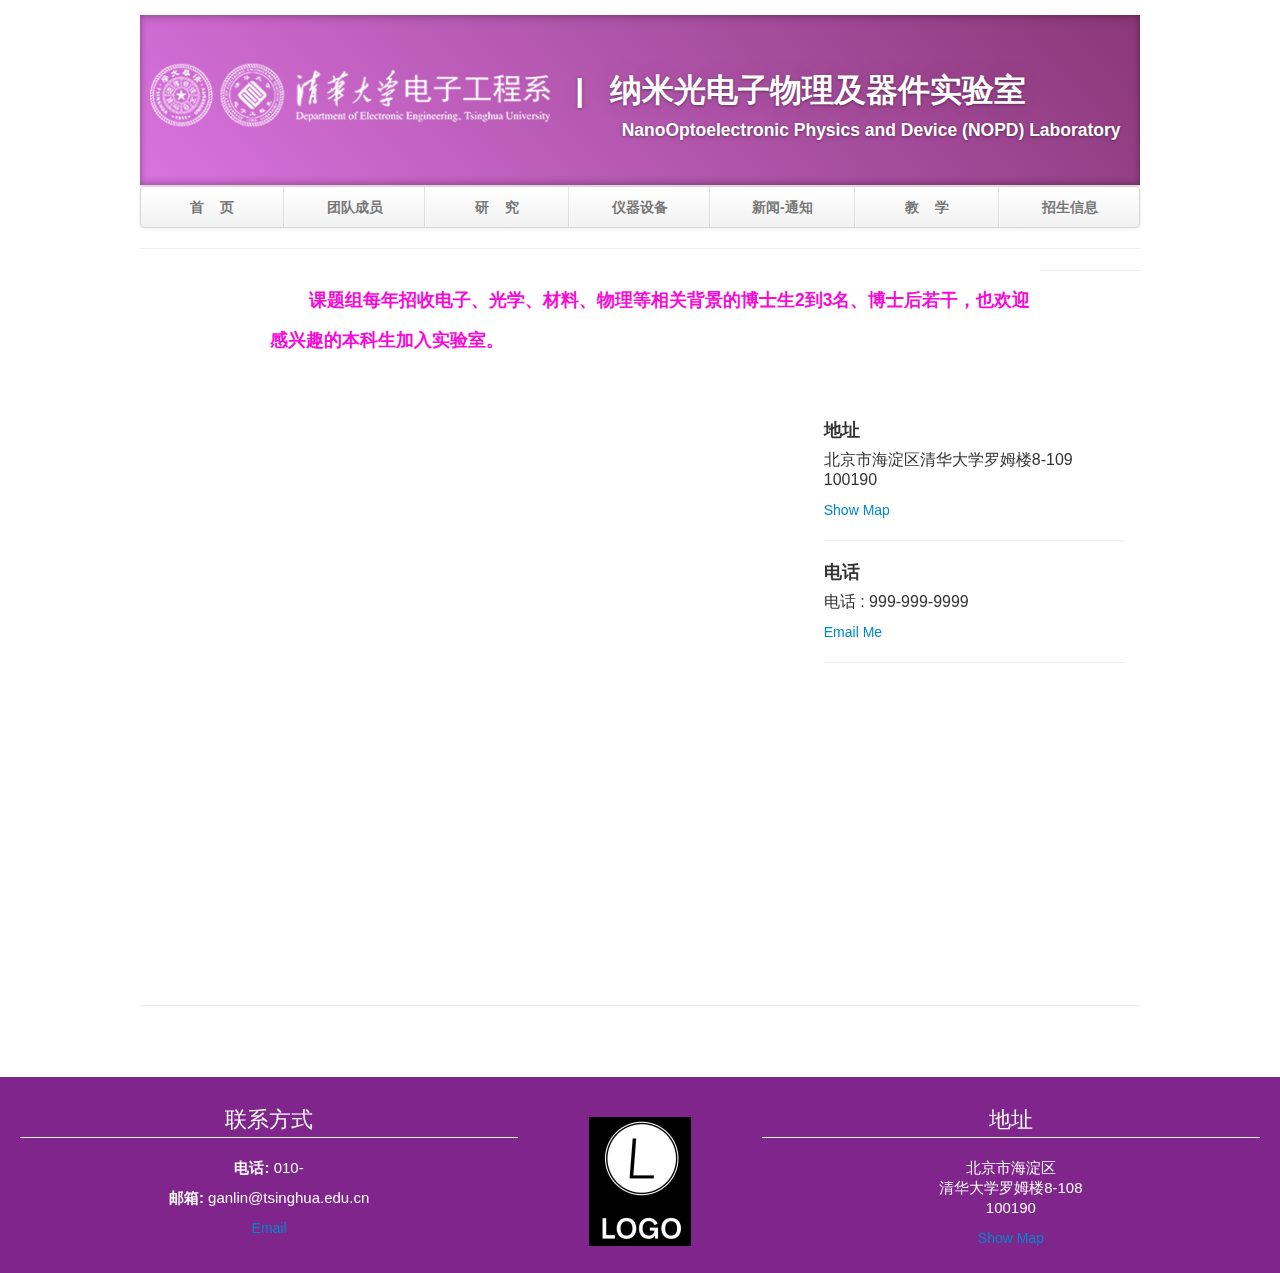
<file: contact.html>
<!DOCTYPE html>
<html lang="en">
   <head>
      <meta charset="utf-8">
      <title>Contact</title>
      <meta name="viewport" content="width=device-width, initial-scale=1.0">
      <meta name="description" content="Research Lab, Home, Velit Aliquet Sagittis University">
      <meta name="author" content="">
      <!-- Le styles -->
      <link href="css/bootstrap.min.css" rel="stylesheet">
      <link href="css/bootstrap-responsive.min.css" rel="stylesheet">
      <link href="css/theme.css" rel="stylesheet">
      <link href="css/social-buttons.css" rel="stylesheet">
   </head>
   <body>
      <div class="container">
         <header class="jumbotron subhead" id="overview">
            <h2>  | &nbsp 纳米光电子物理及器件实验室&nbsp &nbsp &nbsp &nbsp &nbsp &nbsp &nbsp</h2>
            <h4>NanoOptoelectronic Physics and Device (NOPD) Laboratory &nbsp &nbsp </h4>   
            <div class="jumbotron-logo">
               <a href="https://mybrandnewlogo.com/"><img src = "thumbs/T_EE.png" alt="research-lab-logo"/></a>
            </div>
         </header>
         <div class="masthead">
            <div class="navbar">
               <div class="navbar-inner">
                  <div class="container">
                     <ul class="nav">
                        <li><a href="index.html">首&nbsp &nbsp 页</a></li>
                        <li><a href="people.html">团队成员</a></li>
                        <li><a href="research.html">研&nbsp &nbsp 究</a></li>
                        <li><a href="gallery.html">仪器设备</a></li>
                        <li><a href="news.html">新闻-通知</a></li>
                        <li><a href="teaching.html">教&nbsp &nbsp 学</a></li>
                        <li><a href="contact.html">招生信息</a></li>
                     </ul>
                  </div>
               </div>
            </div>
         </div>
         <hr>
         <div class="span8 offset1" >
            <h4 style="color: rgb(247, 10, 215); line-height: 40px;">&nbsp &nbsp &nbsp &nbsp 课题组每年招收电子、光学、材料、物理等相关背景的博士生2到3名、博士后若干，也欢迎感兴趣的本科生加入实验室。<br>
            <br> </h4>
         </div>
         
         <hr>
         <div class="row-fluid">
            <div class="span12 content">
               <div class="row-fluid">
                  <div class="span8">
                     <iframe class="map-frame" src="https://map.baidu.com/search/%E6%B8%85%E5%8D%8E%E5%A4%A7%E5%AD%A6%E7%BD%97%E5%A7%86%E6%A5%BC/@12951347.535,4839869.42,19z?querytype=s&da_src=shareurl&wd=%E6%B8%85%E5%8D%8E%E5%A4%A7%E5%AD%A6%E7%BD%97%E5%A7%86%E6%A5%BC&c=131&src=0&pn=0&sug=0&l=17&b=(12949121,4838039;12951681,4839257)&from=webmap&biz_forward=%7B%22scaler%22:2,%22styles%22:%22pl%22%7D&seckey=[base64]&device_ratio=2"></iframe>
                  </div>
                  <div class="span4">
                     <div class="box_cont">
                        <h4>地址</h4>
                        <p style="font-size:16px;"> 北京市海淀区清华大学罗姆楼8-109<br>
                           100190
                        </p>
                        <a href="http://maps.google.com">Show Map</a>
                        <hr>
                        <h4>电话</h4>
                        <p style="font-size:16px;">电话 : 999-999-9999<br>
                        </p>
                        <a href="mailto:your.email@uni.edu">Email Me</a>
                        <hr>
                        <br/>
                        <p>

                        </p>
                     </div>
                  </div>
               </div>
            </div>
         </div>
         <hr>
      </div>
      <footer id="footer">
         <div class="container-fluid">
            <div class="row-fluid">
               <div class="span5">
                  <h3>联系方式</h3>
                  <p><b>电话: </b>010-</p>
                  <p><b>邮箱: </b>ganlin@tsinghua.edu.cn</p>
                  <a href="mailto:ganlin@tsinghua.edu.cn">Email</a>
               </div>
               <div class="span2">
                  <a href="https://mybrandnewlogo.com/"><img src = "thumbs/generic-logo.JPG" alt="research-lab-logo"/></a>
               </div>
               <div class="span5">
                  <h3>地址</h3>
                  <p>北京市海淀区<br>
                     清华大学罗姆楼8-108<br>
                     100190
                  </p>
                  <a href="http://maps.google.com/">Show Map</a>
               </div>
            </div>
         </div>
      </footer>
      
      <!-- Le javascript
         ================================================== -->
      <!-- Placed at the end of the document so the pages load faster -->
      <script src="js/jquery-1.9.1.min.js"></script>
      <script src="js/bootstrap.min.js"></script>
   </body>
</html>
</file>
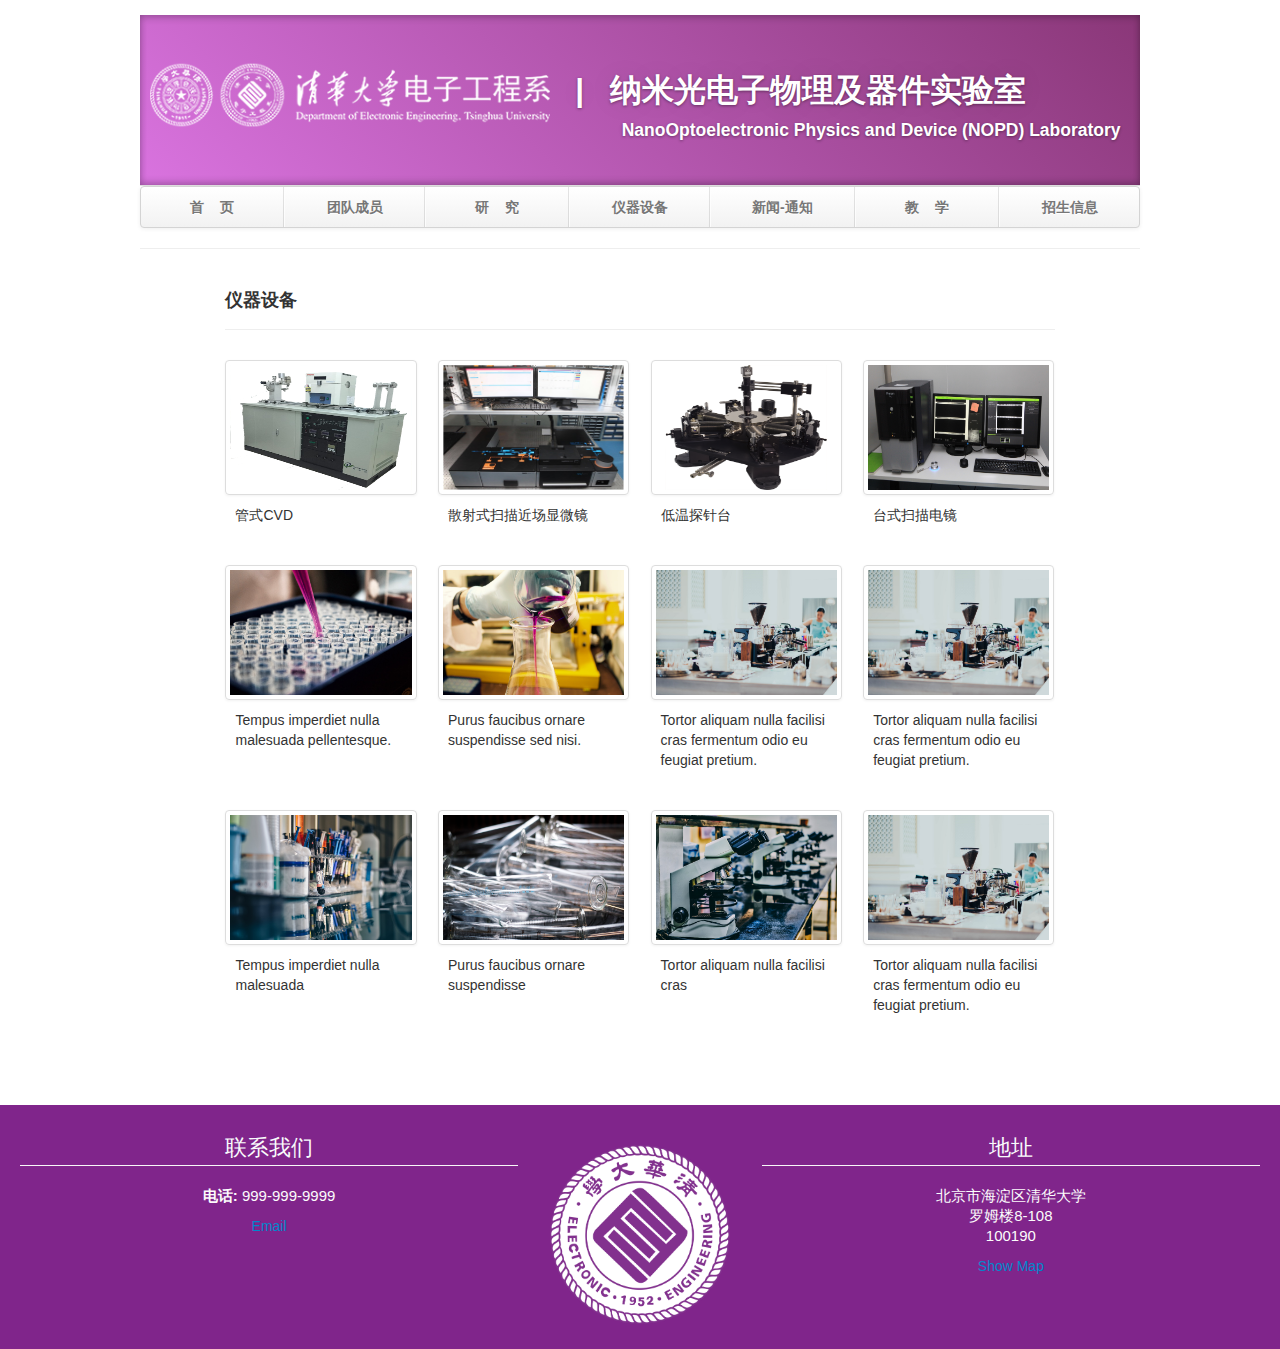
<file: gallery.html>
<!DOCTYPE html>
<html lang="en">
   <head>
      <meta charset="utf-8">
      <title>Gallery</title>
      <meta name="viewport" content="width=device-width, initial-scale=1.0">
      <meta name="description" content="Research Lab, Home, Velit Aliquet Sagittis University">
      <meta name="author" content="">
      <!-- Le styles -->
      <link href="css/bootstrap.min.css" rel="stylesheet">
      <link href="css/bootstrap-responsive.min.css" rel="stylesheet">
      <link href="css/theme.css" rel="stylesheet">
      <link href="css/blueimp-gallery.min.css" rel="stylesheet" >
      <link href="css/blueimp-gallery-video.css" rel="stylesheet" >
   </head>
   <body>
      <div class="container">
         <header class="jumbotron subhead" id="overview">
            <h2>  | &nbsp 纳米光电子物理及器件实验室&nbsp &nbsp &nbsp &nbsp &nbsp &nbsp &nbsp</h2>
            <h4>NanoOptoelectronic Physics and Device (NOPD) Laboratory &nbsp &nbsp </h4>   
            <div class="jumbotron-logo">
               <a href="https://mybrandnewlogo.com/"><img src = "thumbs/T_EE.png" alt="research-lab-logo"/></a>
            </div>
         </header>
         <div class="masthead">
            <div class="navbar">
               <div class="navbar-inner">
                  <div class="container">
                     <ul class="nav">
                        <li><a href="index.html">首&nbsp &nbsp 页</a></li>
                        <li><a href="people.html">团队成员</a></li>
                        <li><a href="research.html">研&nbsp &nbsp 究</a></li>
                        <li><a href="gallery.html">仪器设备</a></li>
                        <li><a href="news.html">新闻-通知</a></li>
                        <li><a href="teaching.html">教&nbsp &nbsp 学</a></li>
                        <li><a href="contact.html">招生信息</a></li>
                     </ul>
                  </div>
               </div>
            </div>
         </div>
         <hr>
         <div id="blueimp-gallery" class="blueimp-gallery blueimp-gallery-controls">
            <div class="slides"></div>
            <h3 class="title"> 仪器设备 </h3>
            <a class="prev">‹</a>
            <a class="next">›</a>
            <a class="close">×</a>
            <a class="play-pause"></a>
            <ol class="indicator"></ol>
         </div>
         <div class="row-fluid">

            <div class="span10 offset1">
               <section id="imagegallery1">
                  <div class="page-header">
                     <h4>仪器设备</h4>
                  </div>
                  <div class="row-fluid">
                     <ul class="thumbnails da-thumbs">
                        <li class="span3">
                           <a title="CVD"  href="images/CVD.png" class="thumbnail" >
                           <img alt="" src="images/CVD.png" style="width: 187px; height: 125px;">            
                           </a>
                           <p class="caption"> 管式CVD </p>
                        </li>
                        <li class="span3">
                           <a title="Nearspec" href="images/neaspec_nanoFTIR.jpg" class="thumbnail" >
                           <img alt="" src="images/neaspec_nanoFTIR.jpg" style="width: 187px; height: 125px;">
                           </a>
                           <p class="caption"> 散射式扫描近场显微镜 </p>
                        </li>
                        <li class="span3">
                           <a title="低温探针台" href="images/TTPX.png" class="thumbnail" >
                           <img alt="" src="images/TTPX.png" style="width: 187px; height: 125px;">
                           </a>
                           <p class="caption"> 低温探针台 </p>
                        </li>
                        <li class="span3">
                           <a title="台式扫描电镜" href="images/台式扫描电镜.JPG" class="thumbnail" >
                           <img alt="" src="images/台式扫描电镜.JPG" style="width: 187px; height: 125px;">
                           </a>
                           <p class="caption"> 台式扫描电镜 </p>
                        </li>
                     </ul>
                  </div>
                  <div class="row-fluid">
                     <ul class="thumbnails">
                        <li class="span3">
                           <a href="images/bristol-robotics-lab.jpg" class="thumbnail" title="Tempus imperdiet nulla malesuada pellentesque elit eget. Sed enim ut sem viverra aliquet eget sit amet tellus.">
                           <img alt="" src="images/bristol-robotics-lab.jpg" style="width: 187px; height: 125px;">
                           </a>
                           <p class="caption"> Tempus imperdiet nulla malesuada pellentesque. </p>
                        </li>
                        <li class="span3">
                           <a href="images/bristol-robotics-lab2.jpg" class="thumbnail" title="Purus faucibus ornare suspendisse sed nisi. Velit laoreet id donec ultrices tincidunt arcu non sodales neque. Tortor at risus viverra adipiscing at in">
                           <img alt="" src="images/bristol-robotics-lab2.jpg" style="width: 187px; height: 125px;">
                           </a>
                           <p class="caption"> Purus faucibus ornare suspendisse sed nisi. </p>
                        </li>
                        <li class="span3">
                           <a href="images/lab-photo.jpg" class="thumbnail" title="Tortor aliquam nulla facilisi cras fermentum odio eu feugiat pretium. Ante in nibh mauris cursus mattis molestie.">
                           <img alt="" src="images/lab-photo.jpg" style="width: 187px; height: 125px;">
                           </a>
                           <p class="caption"> Tortor aliquam nulla facilisi cras fermentum odio eu feugiat pretium. </p>
                        </li>
                        <li class="span3">
                           <a href="images/lab-photo.jpg" class="thumbnail" title="Tortor aliquam nulla facilisi cras fermentum odio eu feugiat pretium. Ante in nibh mauris cursus mattis molestie.">
                           <img alt="" src="images/lab-photo.jpg" style="width: 187px; height: 125px;">
                           </a>
                           <p class="caption"> Tortor aliquam nulla facilisi cras fermentum odio eu feugiat pretium. </p>
                        </li>
                     </ul>
                  </div>
                  <div class="row-fluid">
                     <ul class="thumbnails">
                        <li class="span3">
                           <a href="images/syringes.jpg" class="thumbnail" title="Tempus imperdiet nulla malesuada pellentesque elit eget. Sed enim ut sem viverra aliquet eget sit amet tellus.">
                           <img alt="" src="images/syringes.jpg" style="width: 187px; height: 125px;">
                           </a>
                           <p class="caption"> Tempus imperdiet nulla malesuada </p>
                        </li>
                        <li class="span3">
                           <a href="images/test-tubes.jpg" class="thumbnail" title="Purus faucibus ornare suspendisse sed nisi. Velit laoreet id donec ultrices tincidunt arcu non sodales neque.">
                           <img alt="" src="images/test-tubes.jpg" style="width: 187px; height: 125px;">
                           </a>
                           <p class="caption"> Purus faucibus ornare suspendisse </p>
                        </li>
                        <li class="span3">
                           <a href="images/microscope.jpg" class="thumbnail" title="Tortor aliquam nulla facilisi cras fermentum odio eu feugiat pretium. Ante in nibh mauris cursus.">
                           <img alt="" src="images/microscope.jpg" style="width: 187px; height: 125px;">
                           </a>
                           <p class="caption"> Tortor aliquam nulla facilisi cras </p>
                        </li>
                        <li class="span3">
                           <a href="images/lab-photo.jpg" class="thumbnail" title="Tortor aliquam nulla facilisi cras fermentum odio eu feugiat pretium. Ante in nibh mauris cursus mattis molestie.">
                           <img alt="" src="images/lab-photo.jpg" style="width: 187px; height: 125px;">
                           </a>
                           <p class="caption"> Tortor aliquam nulla facilisi cras fermentum odio eu feugiat pretium. </p>
                        </li>
                     </ul>
                  </div>
               </section>
            </div>
         </div>
      </div>
      <footer id="footer">
         <div class="container-fluid">
            <div class="row-fluid">
               <div class="span5">
                  <h3>联系我们</h3>
                  <p><b>电话: </b>999-999-9999</p>
                  <a href="mailto:cning@mail.tsinghua.edu.cn">Email</a>
               </div>
               <div class="span2">
                  <a href="https://mybrandnewlogo.com/"><img src = "thumbs/EE.png" alt="research-lab-logo"/></a>
               </div>
               <div class="span5">
                  <h3>地址</h3>
                  <p>北京市海淀区清华大学<br>
                     罗姆楼8-108<br>
                     100190
                  </p>
                  <a href="http://maps.baidu.com/">Show Map</a>
               </div>
            </div>
         </div>
      </footer>

      <!-- Le javascript
         ================================================== -->
      <!-- Placed at the end of the document so the pages load faster -->
      <!--<script src="js/jquery-1.9.1.min.js"></script>-->
      <script src="js/jquery-1.9.1.min.js"></script>
      <script src="js/bootstrap.min.js"></script>
      <script src="js/blueimp-gallery.min.js"></script>
      <script>
         $(document).ready(function() {
            $(document.body).scrollspy({
             target: "#navparent"
          });
         });
         
         document.getElementById('imagegallery1').onclick = function (event) {
          event = event || window.event;
          var target = event.target || event.srcElement,
              link = target.src ? target.parentNode : target,
              options = {index: link, event: event},
              links = this.getElementsByTagName('a');
          blueimp.Gallery(links, options);
         };
         
         document.getElementById('imagegallery2').onclick = function (event) {
          event = event || window.event;
          var target = event.target || event.srcElement,
              link = target.src ? target.parentNode : target,
              options = {index: link, event: event},
              links = this.getElementsByTagName('a');
          blueimp.Gallery(links, options);
         };        
      </script>  
   </body>
</html>
</file>
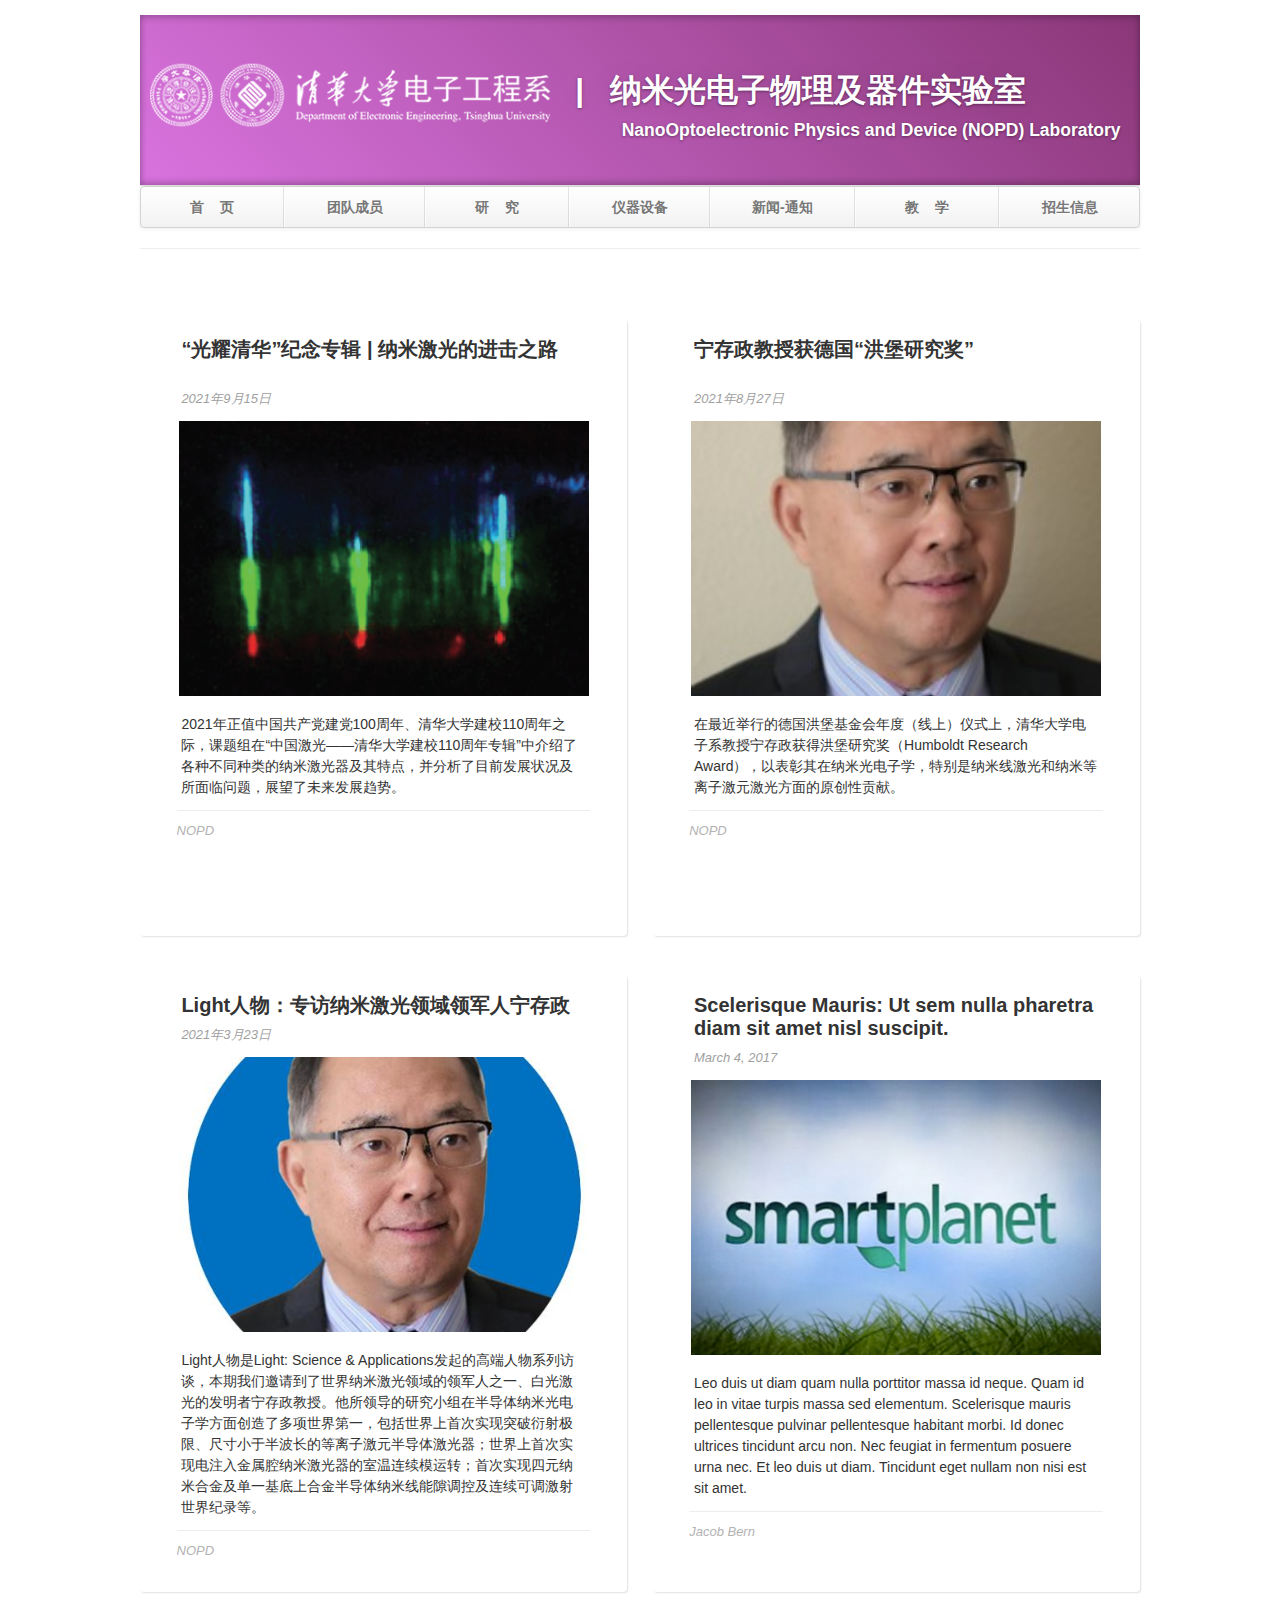
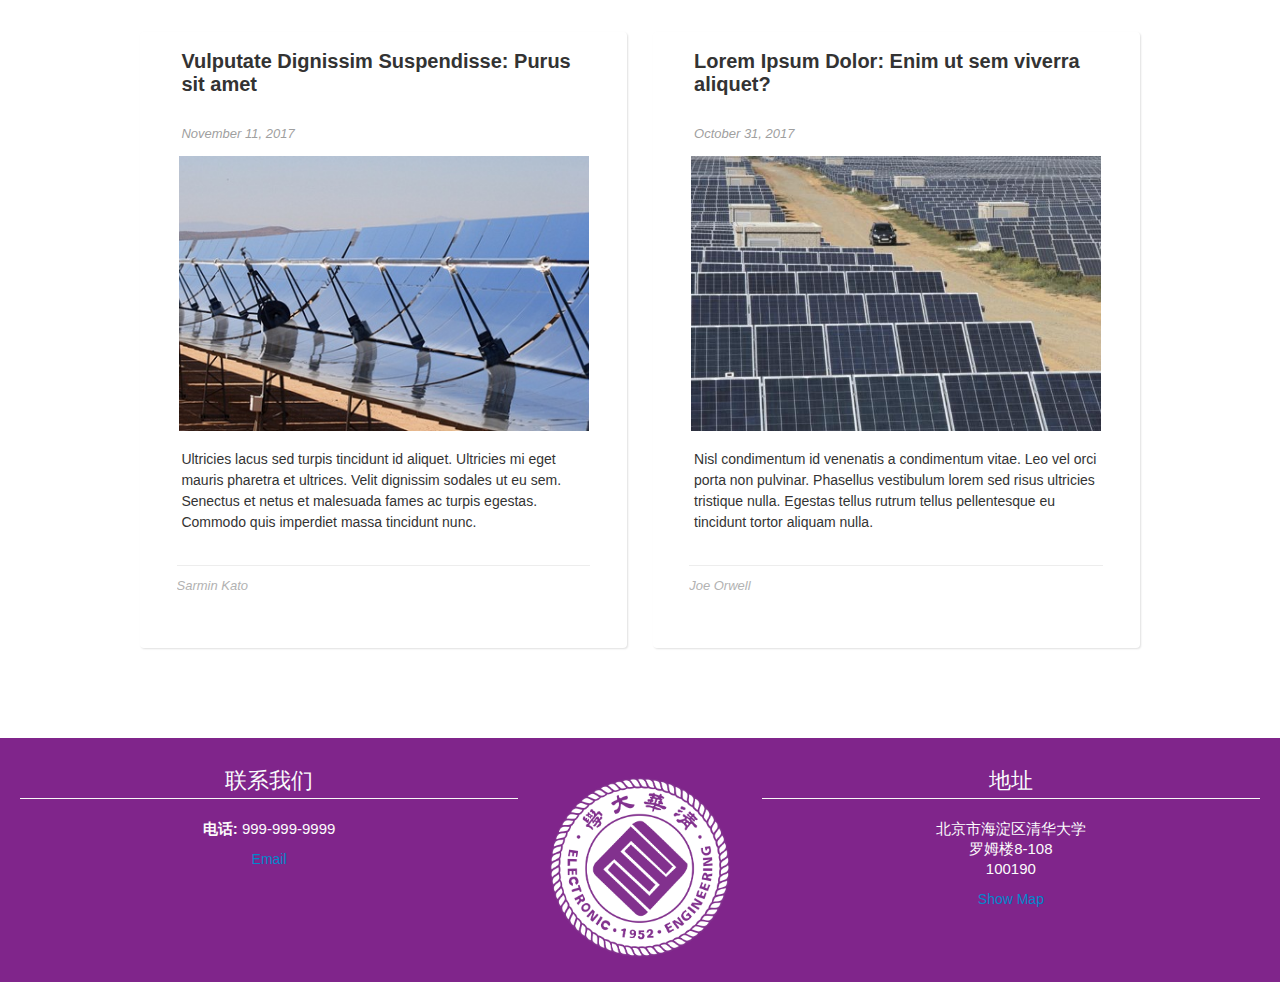
<file: news.html>
<!DOCTYPE html>
<html lang="en">
   <head>
      <meta charset="utf-8">
      <title>News</title>
      <meta name="viewport" content="width=device-width, initial-scale=1.0">
      <meta name="description" content="Research Lab, Home, Velit Aliquet Sagittis University">
      <meta name="author" content="">
      <!-- Le styles -->
      <link href="css/bootstrap.min.css" rel="stylesheet">
      <link href="css/bootstrap-responsive.min.css" rel="stylesheet">
      <link href="css/theme.css" rel="stylesheet">
   </head>
   <body>
      <div class="container">
         <header class="jumbotron subhead" id="overview">
            <h2>  | &nbsp 纳米光电子物理及器件实验室&nbsp &nbsp &nbsp &nbsp &nbsp &nbsp &nbsp</h2>
            <h4>NanoOptoelectronic Physics and Device (NOPD) Laboratory &nbsp &nbsp </h4>   
            <div class="jumbotron-logo">
               <a href="https://mybrandnewlogo.com/"><img src = "thumbs/T_EE.png" alt="research-lab-logo"/></a>
            </div>
         </header>
         <div class="masthead">
            <div class="navbar">
               <div class="navbar-inner">
                  <div class="container">
                     <ul class="nav">
                        <li><a href="index.html">首&nbsp &nbsp 页</a></li>
                        <li><a href="people.html">团队成员</a></li>
                        <li><a href="research.html">研&nbsp &nbsp 究</a></li>
                        <li><a href="gallery.html">仪器设备</a></li>
                        <li><a href="news.html">新闻-通知</a></li>
                        <li><a href="teaching.html">教&nbsp &nbsp 学</a></li>
                        <li><a href="contact.html">招生信息</a></li>
                     </ul>
                  </div>
               </div>
            </div>
         </div>
         <hr>
         <div id="media">
            <div class="row-fluid post_row">
               <div class="span6 post">
                  <div class="text">
                     <h5><a href="http://www.opticsjournal.net/M/zgjg/News/PT21091500007QnTpW.cshtml">“光耀清华”纪念专辑 | 纳米激光的进击之路</a></h5>
                     <br/>
                     <span class="date">2021年9月15日</span>
                  </div>
                  <div class="img">
                     <a href="http://www.opticsjournal.net/M/zgjg/News/PT21091500007QnTpW.cshtml">
                     <img src="thumbs/thumb_laser1.png" alt="Lorem ipsum dolor sit amet: Ut enim ad minim veniam, quis nostrud exercitation ullamco laboris">
                     </a>
                  </div>
                  <div class="text">
                     <p> 2021年正值中国共产党建党100周年、清华大学建校110周年之际，课题组在“中国激光——清华大学建校110周年专辑”中介绍了各种不同种类的纳米激光器及其特点，并分析了目前发展状况及所面临问题，展望了未来发展趋势。 </p>
                  </div>
                  <div class="author_box">
                     <h6>NOPD</h6>
                  </div>
               </div>
               <div class="span6 post">
                  <div class="text">
                     <h5><a href="https://unsplash.com/photos/rTZW4f02zY8">宁存政教授获德国“洪堡研究奖”</a></h5>
                     <br/>
                     <span class="date">2021年8月27日</span>                        
                  </div>
                  <div class="img">
                     <a href="http://web.mit.edu">
                     <img src="thumbs/cz.jpg" alt="宁存政教授获德国“洪堡研究奖”">
                     </a>
                  </div>
                  <div class="text">
                     <p>在最近举行的德国洪堡基金会年度（线上）仪式上，清华大学电子系教授宁存政获得洪堡研究奖（Humboldt Research Award），以表彰其在纳米光电子学，特别是纳米线激光和纳米等离子激元激光方面的原创性贡献。 </p>
                  </div>
                  <div class="author_box">
                     <h6>NOPD</h6>
                  </div>
               </div>
            </div>
            <div class="row-fluid post_row">
               <div class="span6 post">
                  <div class="text">
                     <h5><a href="http://mechanical.illinois.edu/news/miljkovic-pleased-join-%E2%80%98powerhouse%E2%80%99-illinois">Light人物：专访纳米激光领域领军人宁存政</a></h5>
                     <span class="date">2021年3月23日</span>
                  </div>
                  <div class="img">
                     <a href="http://mechanical.illinois.edu/news/miljkovic-pleased-join-%E2%80%98powerhouse%E2%80%99-illinois">
                     <img src="thumbs/cz-1.jpg" alt="Light人物：专访纳米激光领域领军人宁存政">
                     </a>
                  </div>
                  <div class="text">
                     <p> Light人物是Light: Science & Applications发起的高端人物系列访谈，本期我们邀请到了世界纳米激光领域的领军人之一、白光激光的发明者宁存政教授。他所领导的研究小组在半导体纳米光电子学方面创造了多项世界第一，包括世界上首次实现突破衍射极限、尺寸小于半波长的等离子激元半导体激光器；世界上首次实现电注入金属腔纳米激光器的室温连续模运转；首次实现四元纳米合金及单一基底上合金半导体纳米线能隙调控及连续可调激射世界纪录等。</p>
                  </div>
                  <div class="author_box">
                     <h6>NOPD</h6>
                  </div>
               </div>
               <div class="span6 post">
                  <div class="text">
                     <h5><a href="https://mitei.mit.edu">Scelerisque Mauris: Ut sem nulla pharetra diam sit amet nisl suscipit.</a></h5>
                     <span class="date">March 4, 2017</span>
                  </div>
                  <div class="img">
                     <a href="https://mitei.mit.edu">
                     <img src="images/smartplanet.png" alt="Scelerisque Mauris: Ut sem nulla pharetra diam sit amet nisl suscipit.">
                     </a>
                  </div>
                  <div class="text">
                     <p>Leo duis ut diam quam nulla porttitor massa id neque. Quam id leo in vitae turpis massa sed elementum. Scelerisque mauris pellentesque pulvinar pellentesque habitant morbi. Id donec ultrices tincidunt arcu non. Nec feugiat in fermentum posuere urna nec. Et leo duis ut diam. Tincidunt eget nullam non nisi est sit amet. </p>
                  </div>
                  <div class="author_box">
                     <h6>Jacob Bern</h6>
                  </div>
               </div>
            </div>
            <div class="row-fluid post_row">
               <div class="span6 post">
                  <div class="text">
                     <h5><a href="https://mitei.mit.edu">Vulputate Dignissim Suspendisse: Purus sit amet</a></h5>
                     <br/>
                     <span class="date">November 11, 2017</span>
                  </div>
                  <div class="img">
                     <a href="https://mitei.mit.edu">
                     <img src="images/parabolic.jpg" alt="Vulputate Dignissim Suspendisse: Purus sit amet">
                     </a>
                  </div>
                  <div class="text">
                     <p>Ultricies lacus sed turpis tincidunt id aliquet. Ultricies mi eget mauris pharetra et ultrices. Velit dignissim sodales ut eu sem. Senectus et netus et malesuada fames ac turpis egestas. Commodo quis imperdiet massa tincidunt nunc.</p>
                     <br/>
                  </div>
                  <div class="author_box">
                     <h6>Sarmin Kato</h6>
                  </div>
               </div>
               <div class="span6 post">
                  <div class="text">
                     <h5><a href="https://mitei.mit.edu">Lorem Ipsum Dolor: Enim ut sem viverra aliquet?</a></h5>
                     <br/>
                     <span class="date">October 31, 2017</span>                     
                  </div>
                  <div class="img">
                     <a href="https://mitei.mit.edu">
                     <img src="images/solarenergypowerstation.jpg" alt="Lorem Ipsum Dolor: Enim ut sem viverra aliquet?">
                     </a>
                  </div>
                  <div class="text">
                     <p> Nisl condimentum id venenatis a condimentum vitae. Leo vel orci porta non pulvinar. Phasellus vestibulum lorem sed risus ultricies tristique nulla. Egestas tellus rutrum tellus pellentesque eu tincidunt tortor aliquam nulla. </p>
                     <br/>
                  </div>
                  <div class="author_box">
                     <h6>Joe Orwell</h6>
                  </div>
               </div>
            </div>
         </div>
      </div>
      <footer id="footer">
         <div class="container-fluid">
            <div class="row-fluid">
               <div class="span5">
                  <h3>联系我们</h3>
                  <p><b>电话: </b>999-999-9999</p>
                  <a href="mailto:cning@mail.tsinghua.edu.cn">Email</a>
               </div>
               <div class="span2">
                  <a href="https://mybrandnewlogo.com/"><img src = "thumbs/EE.png" alt="research-lab-logo"/></a>
               </div>
               <div class="span5">
                  <h3>地址</h3>
                  <p>北京市海淀区清华大学<br>
                     罗姆楼8-108<br>
                     100190
                  </p>
                  <a href="http://maps.baidu.com/">Show Map</a>
               </div>
            </div>
         </div>
      </footer>

      <!-- Le javascript
         ================================================== -->
      <!-- Placed at the end of the document so the pages load faster -->
      <script src="js/jquery-1.9.1.min.js"></script>
      <script src="js/bootstrap.min.js"></script>
      <script>
         $(document).ready(function() {
             $(document.body).scrollspy({
                 target: "#navparent"
             });
         });
      </script>
   </body>
</html>
</file>
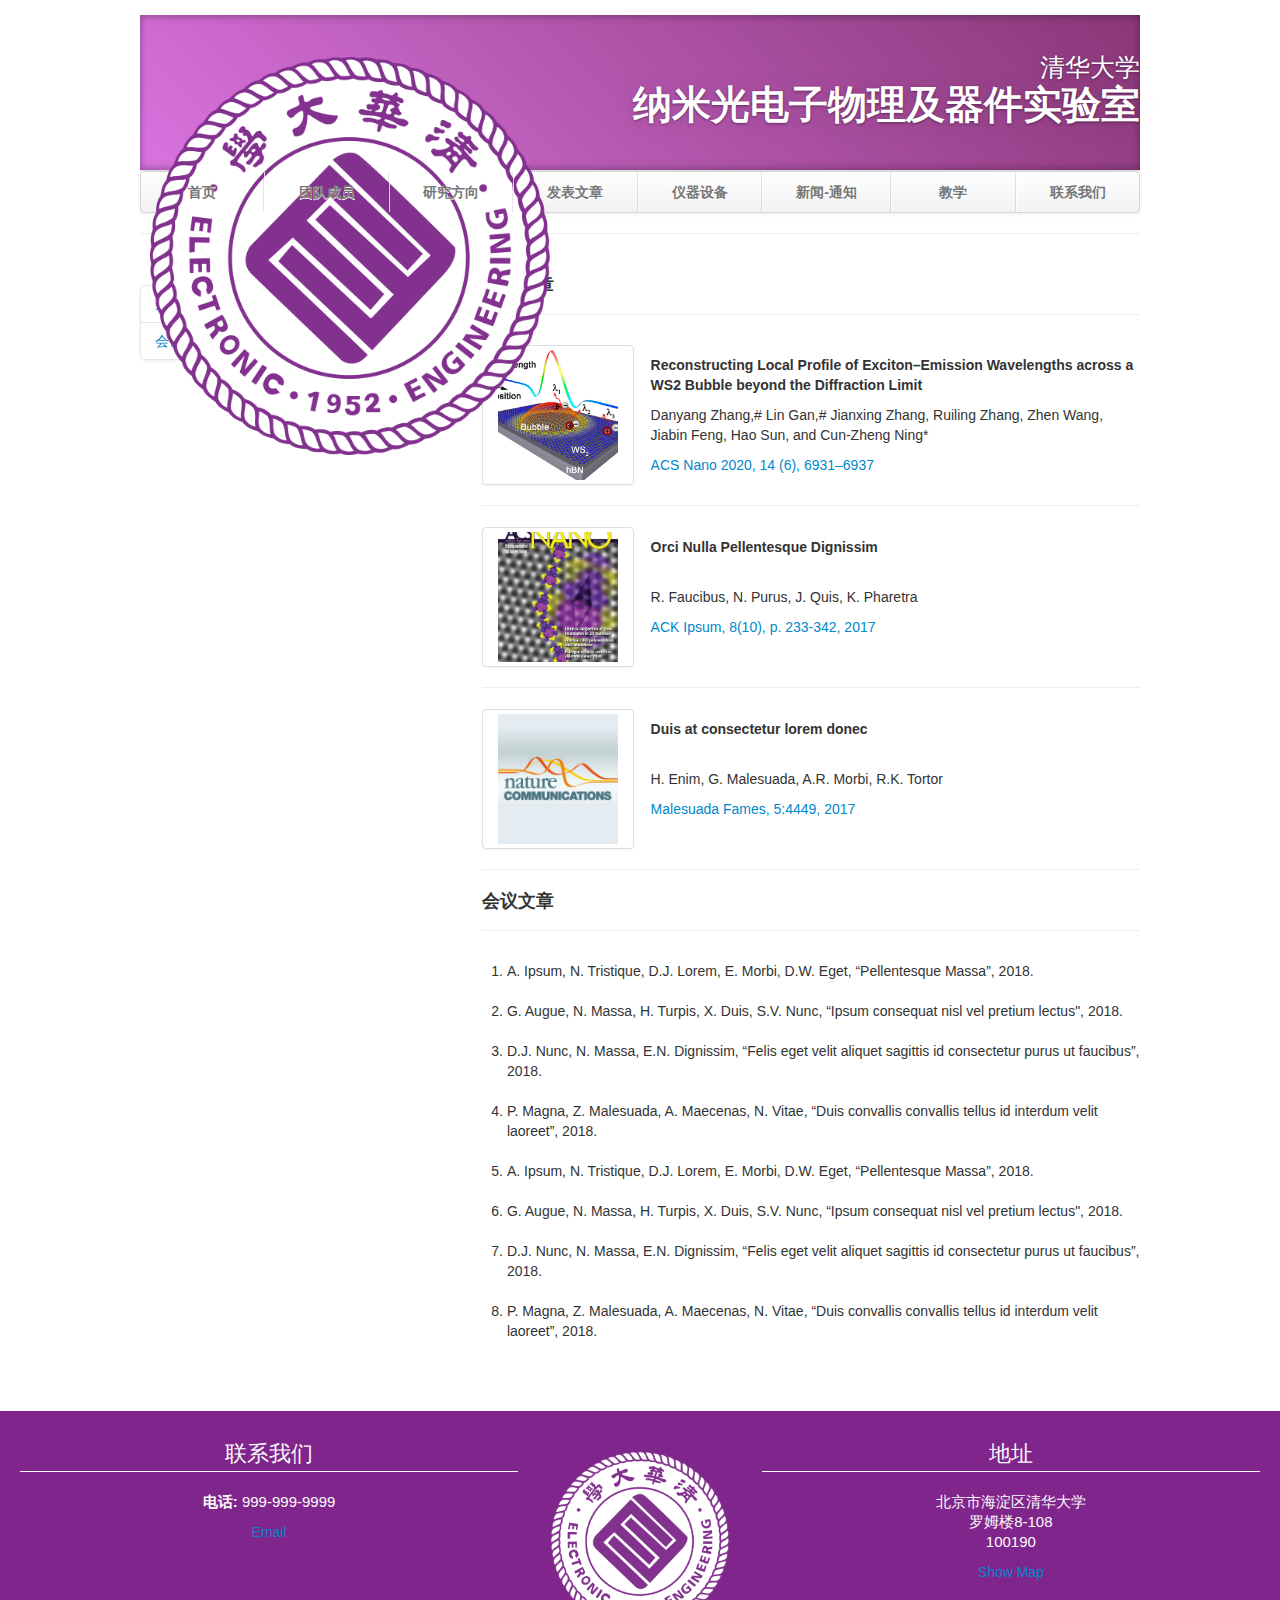
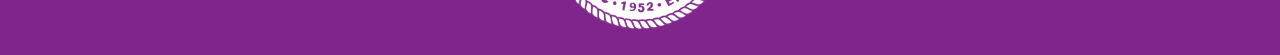
<file: publications.html>
<!DOCTYPE html>
<html lang="en">
   <head>
      <meta charset="utf-8">
      <title>Publications</title>
      <meta name="viewport" content="width=device-width, initial-scale=1.0">
      <meta name="description" content="Research Lab, Home, Velit Aliquet Sagittis University">
      <meta name="author" content="">
      <!-- Le styles -->
      <link href="css/bootstrap.min.css" rel="stylesheet">
      <link href="css/bootstrap-responsive.min.css" rel="stylesheet">
      <link href="css/theme.css" rel="stylesheet">
   </head>
   <body>
      <div class="container">
         <header class="jumbotron subhead" id="overview">
            <p class="lead"> 清华大学 </p>
            <h1>纳米光电子物理及器件实验室</h1>
            <div class="jumbotron-logo">
               <a href="https://mybrandnewlogo.com/"><img src = "thumbs/EE.png" alt="research-lab-logo"/></a>
            </div>
         </header>
         <div class="masthead">
            <div class="navbar">
               <div class="navbar-inner">
                  <div class="container">
                     <ul class="nav">
                        <li><a href="index.html">首页</a></li>
                        <li><a href="people.html">团队成员</a></li>
                        <li><a href="research.html">研究方向</a></li>
                        <li><a href="publications.html">发表文章</a></li>
                        <li><a href="gallery.html">仪器设备</a></li>
                        <li><a href="news.html">新闻-通知</a></li>
                        <li><a href="teaching.html">教学</a></li>
                        <li><a href="contact.html">联系我们</a></li>
                     </ul>
                  </div>
               </div>
            </div>
         </div>
         <hr>
         <div class="row-fluid">
            <div class="span3 bs-docs-sidebar" id="navparent">
               <ul class="nav nav-list bs-docs-sidenav" data-spy="affix" data-offset-top="200" data-offset-bottom="260">
                  <li><a href="#published"> 杂志文章</a></li>
                  <li><a href="#refereed"> 会议文章</a></li>
               </ul>
            </div>
            <div class="span8 offset1">
               <section id="published">
                  <div class="page-header">
                     <h4>杂志文章</h4>
                  </div>
                     <div class="row-fluid">
                        <div class="span3">
                           <a href="https://pubs.acs.org/doi/10.1021/acsnano.0c01337" class="thumbnail">
                           <img class="publications-thumb" src="thumbs/zhang_acs_nano.gif" alt="zhang_acs_nano"/>
                           </a>
                        </div>
                        <div class="span9">
                           <h5>Reconstructing Local Profile of Exciton–Emission Wavelengths across a WS2 Bubble beyond the Diffraction Limit</h5>
                           <p>Danyang Zhang,# Lin Gan,# Jianxing Zhang, Ruiling Zhang, Zhen Wang, Jiabin Feng, Hao Sun,
                              and Cun-Zheng Ning*</p>
                           <a href="https://pubs.acs.org/doi/10.1021/acsnano.0c0133">ACS Nano 2020, 14 (6), 6931–6937</a>
                        </div>
                     </div>
                     <hr>
                     <div class="row-fluid">
                        <div class="span3">
                           <a href="https://pubs.acs.org/journal/ancac3" class="thumbnail">
                           <img class="publications-thumb" src="thumbs/ancac3.2013.7.issue-12.largecover.jpg" alt="Orci Nulla Pellentesque Dignissim"/>
                           </a>
                        </div>
                        <div class="span9">
                           <h5>Orci Nulla Pellentesque Dignissim</h5>
                           <br/>
                           <p>R. Faucibus, N. Purus, J. Quis, K. Pharetra</p>
                           <a href="https://pubs.acs.org/journal/ancac3">ACK Ipsum, 8(10), p. 233-342, 2017</a>
                        </div>
                     </div>
                     <hr>
                     <div class="row-fluid">
                        <div class="span3">
                           <a href="https://www.nature.com/ncomms/" class="thumbnail">
                           <img class="publications-thumb" src="thumbs/nature-communications.jpg" alt="Duis at consectetur lorem donec"/>
                           </a>
                        </div>
                        <div class="span9">
                           <h5>Duis at consectetur lorem donec</h5>
                           <br/>
                           <p>H. Enim, G. Malesuada, A.R. Morbi, R.K. Tortor</p>
                           <a href="https://www.nature.com/ncomms/">Malesuada Fames, 5:4449, 2017</a>
                        </div>
                     </div>
               </section>
               <hr>
               <section id="refereed">
                  <div class="page-header">
                     <h4>会议文章</h4>
                  </div>
                     <ol>
                        <li class="publication">A. Ipsum, N. Tristique, D.J. Lorem, E. Morbi, D.W. Eget, “Pellentesque Massa”, 2018.</li>
                        <li class="publication">G. Augue, N. Massa, H. Turpis, X. Duis, S.V. Nunc, “Ipsum consequat nisl vel pretium lectus", 2018.</li>
                        <li class="publication">D.J. Nunc, N. Massa, E.N. Dignissim, “Felis eget velit aliquet sagittis id consectetur purus ut faucibus”, 2018.</li>
                        <li class="publication">P. Magna, Z. Malesuada, A. Maecenas, N. Vitae, “Duis convallis convallis tellus id interdum velit laoreet”, 2018.</li>
                        <li class="publication">A. Ipsum, N. Tristique, D.J. Lorem, E. Morbi, D.W. Eget, “Pellentesque Massa”, 2018.</li>
                        <li class="publication">G. Augue, N. Massa, H. Turpis, X. Duis, S.V. Nunc, “Ipsum consequat nisl vel pretium lectus", 2018.</li>
                        <li class="publication">D.J. Nunc, N. Massa, E.N. Dignissim, “Felis eget velit aliquet sagittis id consectetur purus ut faucibus”, 2018.</li>
                        <li class="publication">P. Magna, Z. Malesuada, A. Maecenas, N. Vitae, “Duis convallis convallis tellus id interdum velit laoreet”, 2018.</li>
                     </ol>
               </section>
            </div>
         </div>
      </div>
      <footer id="footer">
         <div class="container-fluid">
            <div class="row-fluid">
               <div class="span5">
                  <h3>联系我们</h3>
                  <p><b>电话: </b>999-999-9999</p>
                  <a href="mailto:cning@mail.tsinghua.edu.cn">Email</a>
               </div>
               <div class="span2">
                  <a href="https://mybrandnewlogo.com/"><img src = "thumbs/EE.png" alt="research-lab-logo"/></a>
               </div>
               <div class="span5">
                  <h3>地址</h3>
                  <p>北京市海淀区清华大学<br>
                     罗姆楼8-108<br>
                     100190
                  </p>
                  <a href="http://maps.baidu.com/">Show Map</a>
               </div>
            </div>
         </div>
      </footer>

      <!-- Le javascript
         ================================================== -->
      <!-- Placed at the end of the document so the pages load faster -->
      <script src="js/jquery-1.9.1.min.js"></script>
      <script src="js/bootstrap.min.js"></script>
      <script>
         $(document).ready(function() {
             $(document.body).scrollspy({
                 target: "#navparent"
             });
         });
         
      </script>
   </body>
</html>
</file>
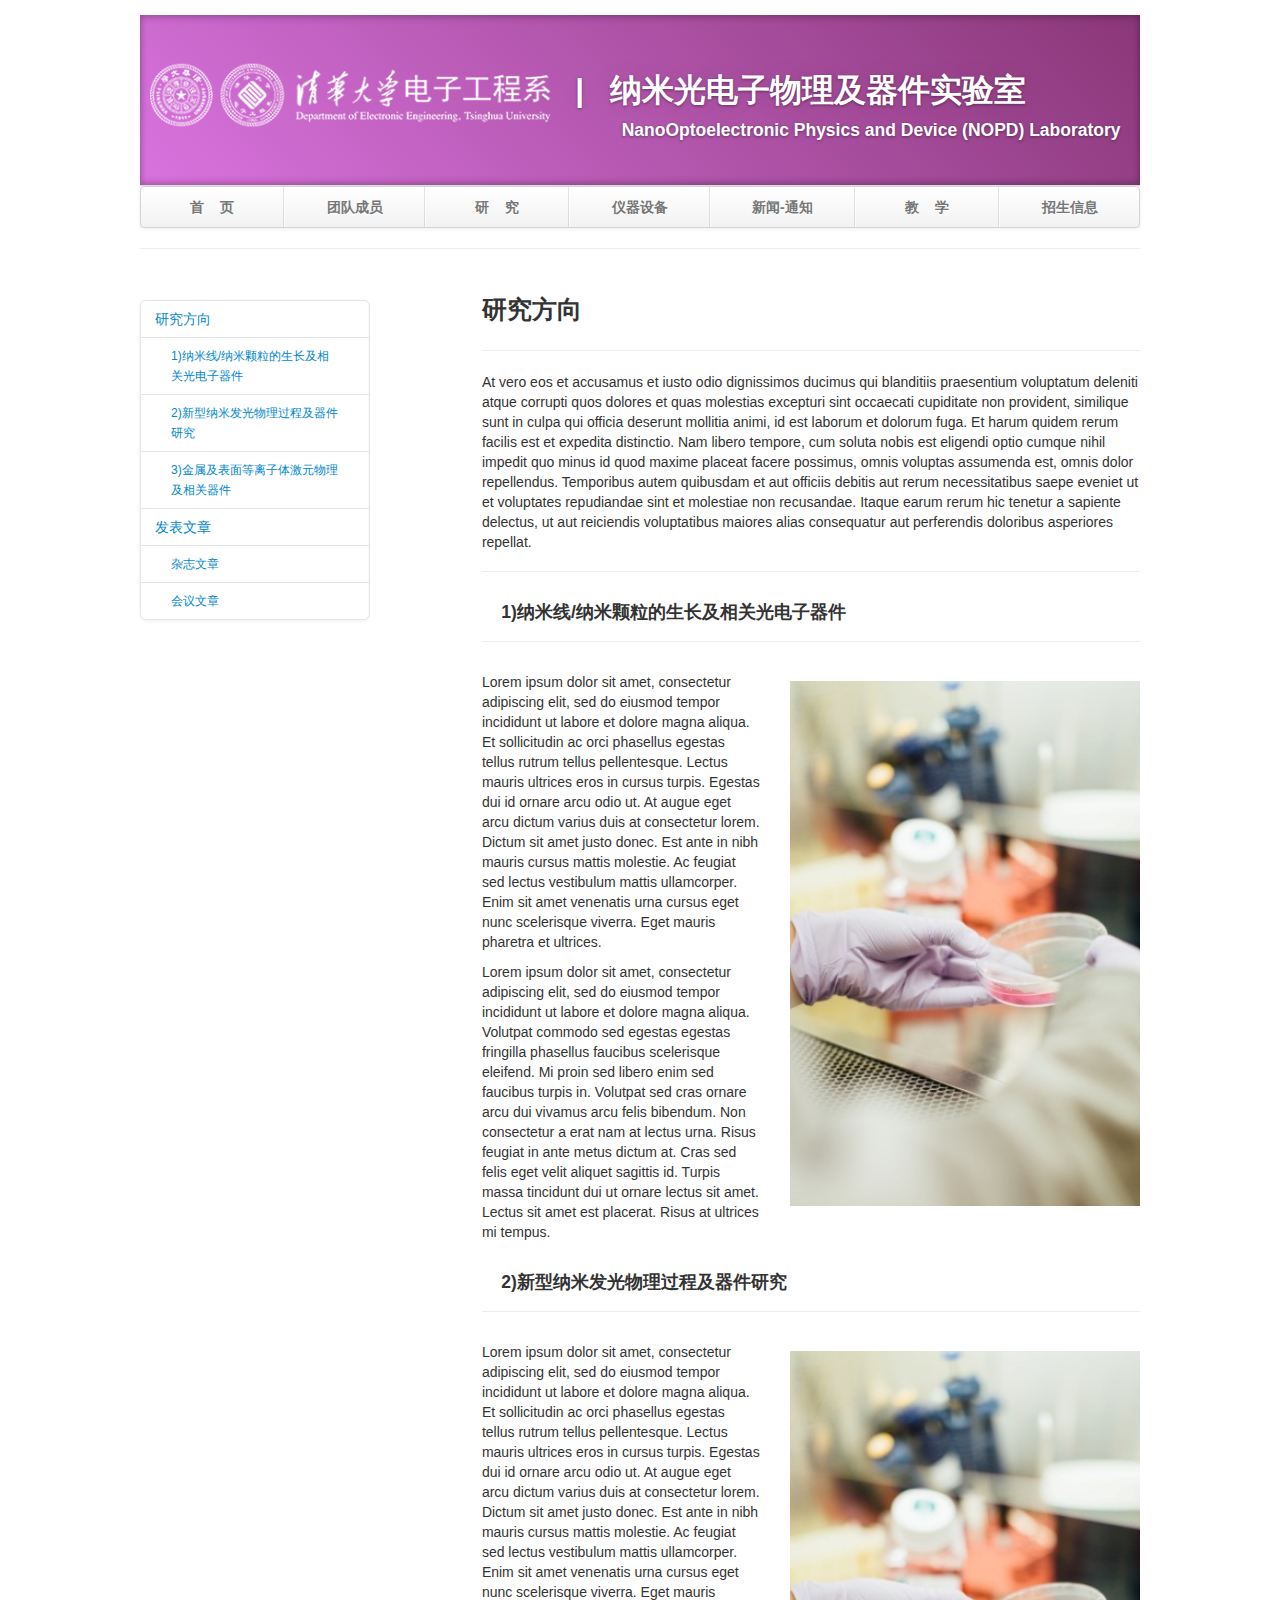
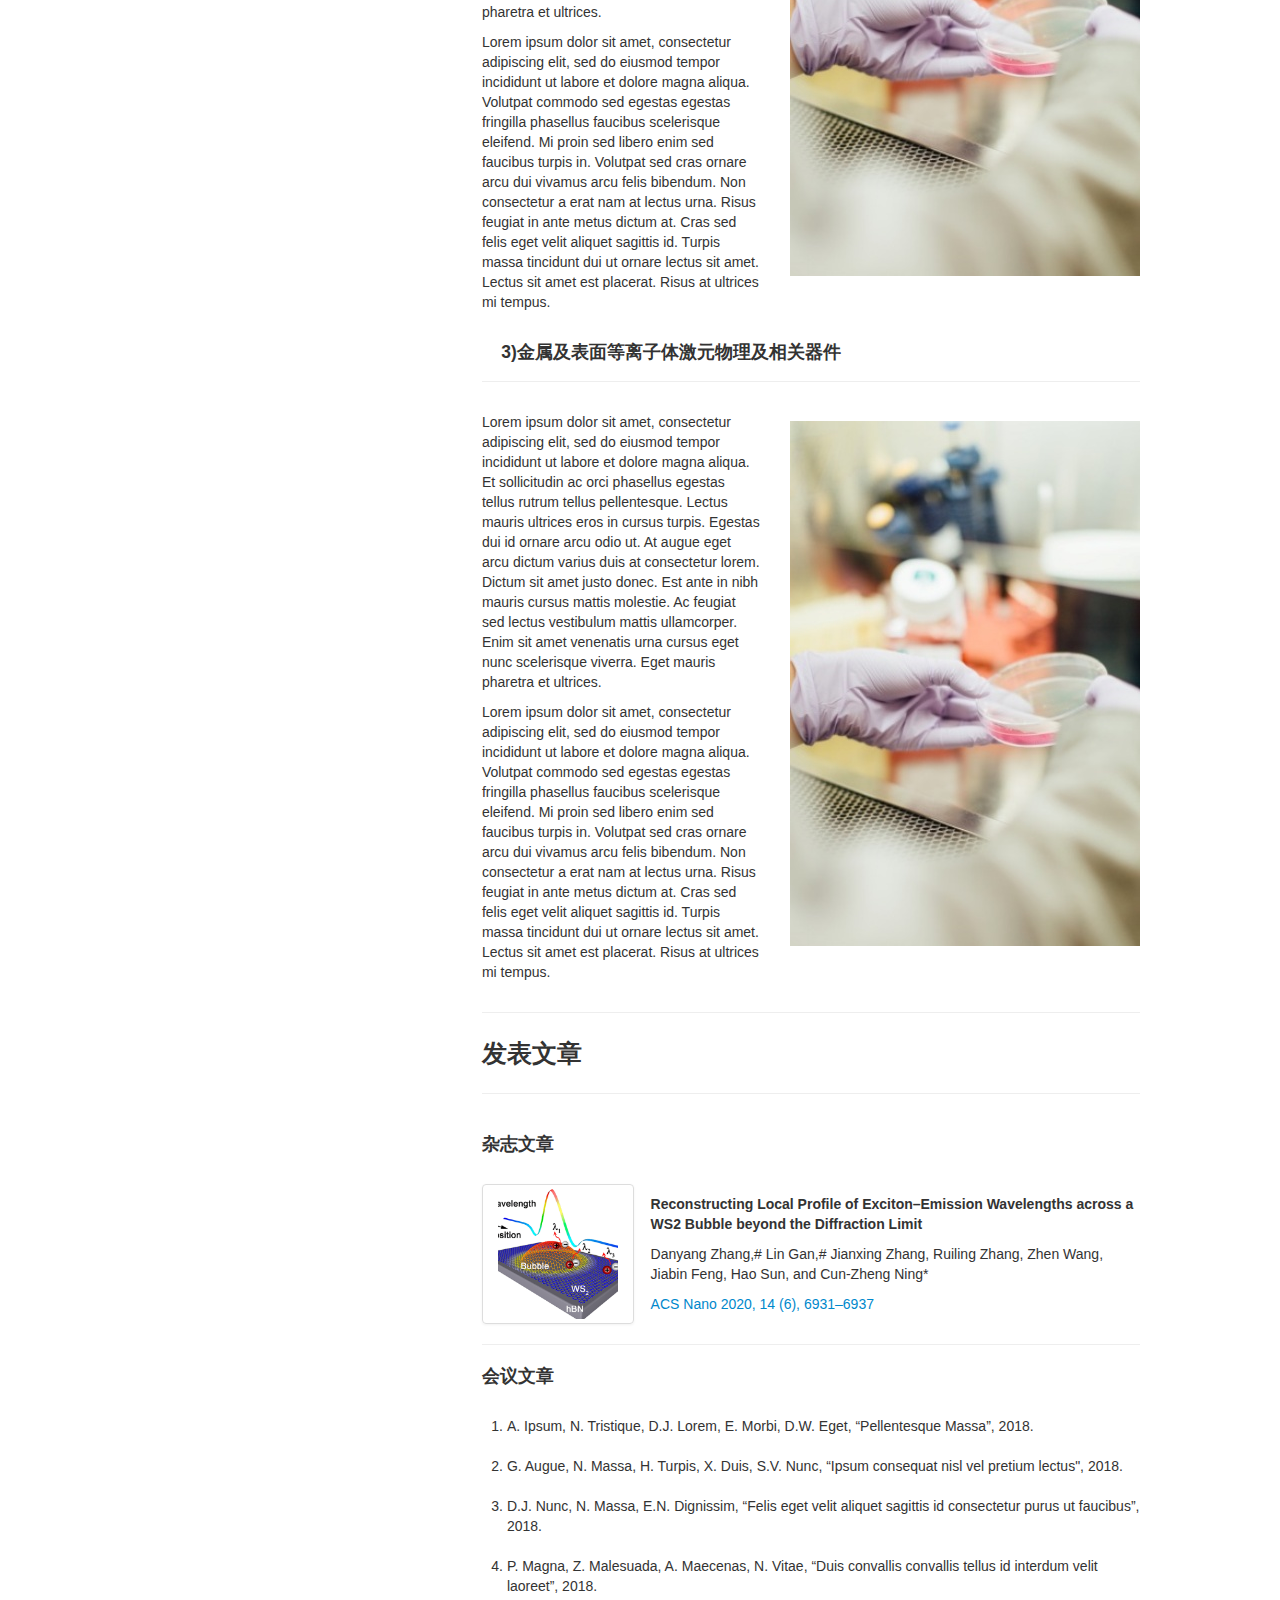
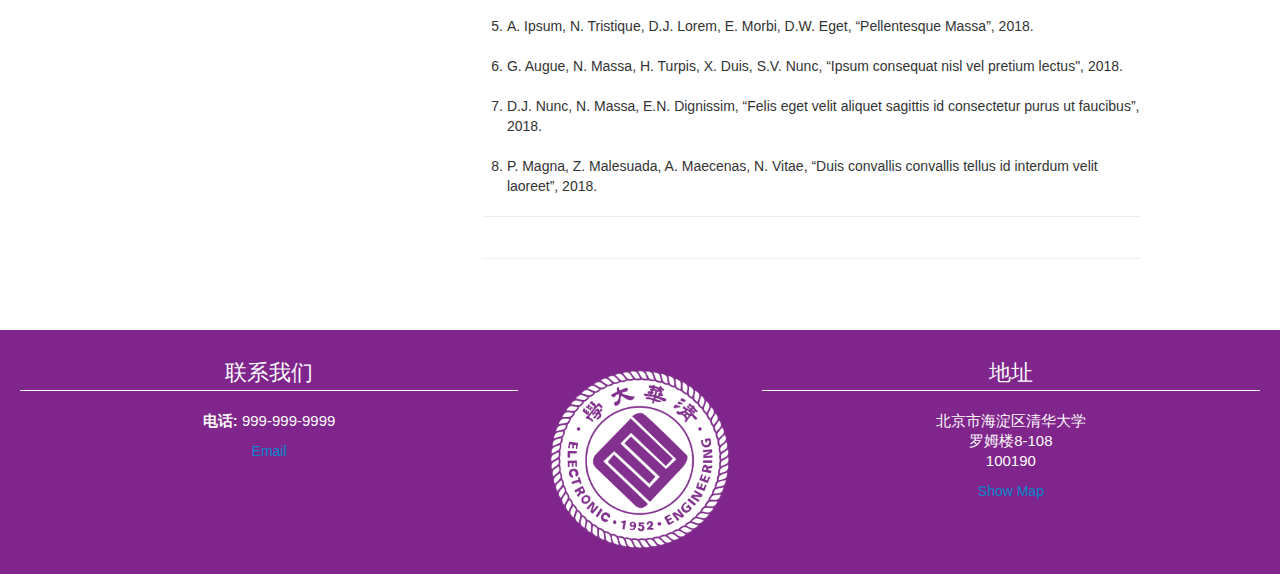
<file: research.html>
<!DOCTYPE html>
<html lang="en">
   <head>
      <meta charset="utf-8">
      <title>Research</title>
      <meta name="viewport" content="width=device-width, initial-scale=1.0">
      <meta name="description" content="Research Lab, Home, Velit Aliquet Sagittis University">
      <meta name="author" content="">
      <!-- Le styles -->
      <link href="css/bootstrap.min.css" rel="stylesheet">
      <link href="css/bootstrap-responsive.min.css" rel="stylesheet">
      <link href="css/theme.css" rel="stylesheet">
   </head>
   <body>
      <div class="container">
         <header class="jumbotron subhead" id="overview">
            <h2>  | &nbsp 纳米光电子物理及器件实验室&nbsp &nbsp &nbsp &nbsp &nbsp &nbsp &nbsp</h2>
            <h4>NanoOptoelectronic Physics and Device (NOPD) Laboratory &nbsp &nbsp </h4>   
            <div class="jumbotron-logo">
               <a href="https://mybrandnewlogo.com/"><img src = "thumbs/T_EE.png" alt="research-lab-logo"/></a>
            </div>
         </header>
         <div class="masthead">
            <div class="navbar">
               <div class="navbar-inner">
                  <div class="container">
                     <ul class="nav">
                        <li><a href="index.html">首&nbsp &nbsp 页</a></li>
                        <li><a href="people.html">团队成员</a></li>
                        <li><a href="research.html">研&nbsp &nbsp 究</a></li>
                        <li><a href="gallery.html">仪器设备</a></li>
                        <li><a href="news.html">新闻-通知</a></li>
                        <li><a href="teaching.html">教&nbsp &nbsp 学</a></li>
                        <li><a href="contact.html">招生信息</a></li>
                     </ul>
                  </div>
               </div>
            </div>
         </div>
         <hr>
         <div class="row-fluid">
            <div class="span3 bs-docs-sidebar" id="navparent">
               <ul class="nav nav-list bs-docs-sidenav" data-spy="affix" data-offset-top="200" data-offset-bottom="260">
                  <li><a href="#研究方向"> 研究方向 </a></li>
                  <li><a class="subhead" href="#1)纳米线/纳米颗粒的生长及相关光电子器件"> 1)纳米线/纳米颗粒的生长及相关光电子器件 </a></li>
                  <li><a class="subhead" href="#2)新型纳米发光物理过程及器件研究"> 2)新型纳米发光物理过程及器件研究  </a></li>
                  <li><a class="subhead" href="#3)金属及表面等离子体激元物理及相关器件"> 3)金属及表面等离子体激元物理及相关器件 </a></li>
                  <li><a href="#发表文章">发表文章</a></li>
                  <li><a class="subhead" href="#杂志文章"> 杂志文章 </a></li>
                  <li><a class="subhead" href="#会议文章"> 会议文章 </a></li>
               </ul>
            </div>
            <div class="span8 offset1">
               <section id="研究方向">
                  <div class="page-header">
                     <h3>研究方向</h3>
                     <hr>
                     <p>At vero eos et accusamus et iusto odio dignissimos ducimus qui blanditiis praesentium voluptatum deleniti atque corrupti quos dolores et quas 
                        molestias excepturi sint occaecati cupiditate non provident, similique sunt in culpa qui officia deserunt mollitia animi, id est laborum et 
                        dolorum fuga. Et harum quidem rerum facilis est et expedita distinctio. Nam libero tempore, cum soluta nobis est eligendi optio cumque nihil 
                        impedit quo minus id quod maxime placeat facere possimus, omnis voluptas assumenda est, omnis dolor repellendus. Temporibus autem quibusdam 
                        et aut officiis debitis aut rerum necessitatibus saepe eveniet ut et voluptates repudiandae sint et molestiae non recusandae. Itaque earum 
                        rerum hic tenetur a sapiente delectus, ut aut reiciendis voluptatibus maiores alias consequatur aut perferendis doloribus asperiores repellat.
                     </p>
                  </div>
               </section>
               <section id="1)纳米线/纳米颗粒的生长及相关光电子器件">
                  <div class="page-header">
                     <h4>&nbsp &nbsp 1)纳米线/纳米颗粒的生长及相关光电子器件</h4>
                  </div>
                  <div class="row-fluid">
                     <div class="span12">
                        <section id="Penatibus">
                           <img src="images/scientist-with-petri-dish.jpg" class="float-right" alt="Penatibus"/>
                           <p>
                              Lorem ipsum dolor sit amet, consectetur adipiscing elit, sed do eiusmod 
                              tempor incididunt ut labore et dolore magna aliqua. Et sollicitudin ac 
                              orci phasellus egestas tellus rutrum tellus pellentesque. Lectus mauris 
                              ultrices eros in cursus turpis. Egestas dui id ornare arcu odio ut. At 
                              augue eget arcu dictum varius duis at consectetur lorem. Dictum sit amet 
                              justo donec. Est ante in nibh mauris cursus mattis molestie. Ac feugiat 
                              sed lectus vestibulum mattis ullamcorper. Enim sit amet venenatis urna 
                              cursus eget nunc scelerisque viverra. Eget mauris pharetra et ultrices.
                           </p>
                           <p>
                              Lorem ipsum dolor sit amet, consectetur adipiscing elit, sed do eiusmod 
                              tempor incididunt ut labore et dolore magna aliqua. Volutpat commodo sed 
                              egestas egestas fringilla phasellus faucibus scelerisque eleifend. Mi 
                              proin sed libero enim sed faucibus turpis in. Volutpat sed cras ornare 
                              arcu dui vivamus arcu felis bibendum. Non consectetur a erat nam at lectus 
                              urna. Risus feugiat in ante metus dictum at. Cras sed felis eget velit 
                              aliquet sagittis id. Turpis massa tincidunt dui ut ornare lectus sit amet. 
                              Lectus sit amet est placerat. Risus at ultrices mi tempus. 
                           </p>
                        </section>
                     </div>
                  </div>
               </section>
               <section id="2)新型纳米发光物理过程及器件研究">
                  <div class="page-header">
                     <h4>&nbsp &nbsp 2)新型纳米发光物理过程及器件研究</h4>
                  </div>
                  <div class="row-fluid">
                     <div class="span12">
                        <section id="Penatibus">
                           <img src="images/scientist-with-petri-dish.jpg" class="float-right" alt="Penatibus"/>
                           <p>
                              Lorem ipsum dolor sit amet, consectetur adipiscing elit, sed do eiusmod 
                              tempor incididunt ut labore et dolore magna aliqua. Et sollicitudin ac 
                              orci phasellus egestas tellus rutrum tellus pellentesque. Lectus mauris 
                              ultrices eros in cursus turpis. Egestas dui id ornare arcu odio ut. At 
                              augue eget arcu dictum varius duis at consectetur lorem. Dictum sit amet 
                              justo donec. Est ante in nibh mauris cursus mattis molestie. Ac feugiat 
                              sed lectus vestibulum mattis ullamcorper. Enim sit amet venenatis urna 
                              cursus eget nunc scelerisque viverra. Eget mauris pharetra et ultrices.
                           </p>
                           <p>
                              Lorem ipsum dolor sit amet, consectetur adipiscing elit, sed do eiusmod 
                              tempor incididunt ut labore et dolore magna aliqua. Volutpat commodo sed 
                              egestas egestas fringilla phasellus faucibus scelerisque eleifend. Mi 
                              proin sed libero enim sed faucibus turpis in. Volutpat sed cras ornare 
                              arcu dui vivamus arcu felis bibendum. Non consectetur a erat nam at lectus 
                              urna. Risus feugiat in ante metus dictum at. Cras sed felis eget velit 
                              aliquet sagittis id. Turpis massa tincidunt dui ut ornare lectus sit amet. 
                              Lectus sit amet est placerat. Risus at ultrices mi tempus. 
                           </p>
                        </section>
                     </div>
                  </div>
               </section>
               <section id="3)金属及表面等离子体激元物理及相关器件">
                  <div class="page-header">
                     <h4>&nbsp &nbsp 3)金属及表面等离子体激元物理及相关器件</h4>
                  </div>
                  <div class="row-fluid">
                     <div class="span12">
                        <section id="Penatibus">
                           <img src="images/scientist-with-petri-dish.jpg" class="float-right" alt="Penatibus"/>
                           <p>
                              Lorem ipsum dolor sit amet, consectetur adipiscing elit, sed do eiusmod 
                              tempor incididunt ut labore et dolore magna aliqua. Et sollicitudin ac 
                              orci phasellus egestas tellus rutrum tellus pellentesque. Lectus mauris 
                              ultrices eros in cursus turpis. Egestas dui id ornare arcu odio ut. At 
                              augue eget arcu dictum varius duis at consectetur lorem. Dictum sit amet 
                              justo donec. Est ante in nibh mauris cursus mattis molestie. Ac feugiat 
                              sed lectus vestibulum mattis ullamcorper. Enim sit amet venenatis urna 
                              cursus eget nunc scelerisque viverra. Eget mauris pharetra et ultrices.
                           </p>
                           <p>
                              Lorem ipsum dolor sit amet, consectetur adipiscing elit, sed do eiusmod 
                              tempor incididunt ut labore et dolore magna aliqua. Volutpat commodo sed 
                              egestas egestas fringilla phasellus faucibus scelerisque eleifend. Mi 
                              proin sed libero enim sed faucibus turpis in. Volutpat sed cras ornare 
                              arcu dui vivamus arcu felis bibendum. Non consectetur a erat nam at lectus 
                              urna. Risus feugiat in ante metus dictum at. Cras sed felis eget velit 
                              aliquet sagittis id. Turpis massa tincidunt dui ut ornare lectus sit amet. 
                              Lectus sit amet est placerat. Risus at ultrices mi tempus. 
                           </p>
                        </section>
                     </div>
                  </div>
               </section>
               <hr>
               <section id="发表文章">
                  <div class="page-header">
                     <h3>发表文章</h3>
                  </div>
                  <div class="row-fluid">
                     <div class="span12">
                        <section id="杂志文章">
                           <h4>杂志文章</h4>
                           <br/>
                           <div class="row-fluid">
                              <div class="span3">
                                 <a href="https://pubs.acs.org/doi/10.1021/acsnano.0c01337" class="thumbnail">
                                 <img class="publications-thumb" src="thumbs/zhang_acs_nano.gif" alt="zhang_acs_nano"/>
                                 </a>
                              </div>
                              <div class="span9">
                                 <h5>Reconstructing Local Profile of Exciton–Emission Wavelengths across a WS2 Bubble beyond the Diffraction Limit</h5>
                                 <p>Danyang Zhang,# Lin Gan,# Jianxing Zhang, Ruiling Zhang, Zhen Wang, Jiabin Feng, Hao Sun,
                                    and Cun-Zheng Ning*</p>
                                 <a href="https://pubs.acs.org/doi/10.1021/acsnano.0c0133">ACS Nano 2020, 14 (6), 6931–6937</a>
                              </div>
                           </div>
                        </section>
                        <hr>
                        <section id="会议文章">
                           <h4>会议文章</h4>
                           <br/>
                           <ol>
                              <li class="publication">A. Ipsum, N. Tristique, D.J. Lorem, E. Morbi, D.W. Eget, “Pellentesque Massa”, 2018.</li>
                              <li class="publication">G. Augue, N. Massa, H. Turpis, X. Duis, S.V. Nunc, “Ipsum consequat nisl vel pretium lectus", 2018.</li>
                              <li class="publication">D.J. Nunc, N. Massa, E.N. Dignissim, “Felis eget velit aliquet sagittis id consectetur purus ut faucibus”, 2018.</li>
                              <li class="publication">P. Magna, Z. Malesuada, A. Maecenas, N. Vitae, “Duis convallis convallis tellus id interdum velit laoreet”, 2018.</li>
                              <li class="publication">A. Ipsum, N. Tristique, D.J. Lorem, E. Morbi, D.W. Eget, “Pellentesque Massa”, 2018.</li>
                              <li class="publication">G. Augue, N. Massa, H. Turpis, X. Duis, S.V. Nunc, “Ipsum consequat nisl vel pretium lectus", 2018.</li>
                              <li class="publication">D.J. Nunc, N. Massa, E.N. Dignissim, “Felis eget velit aliquet sagittis id consectetur purus ut faucibus”, 2018.</li>
                              <li class="publication">P. Magna, Z. Malesuada, A. Maecenas, N. Vitae, “Duis convallis convallis tellus id interdum velit laoreet”, 2018.</li>
                           </ol>
                        </section>
                        <hr>
                     </div>
                  </div>
               </section>
               <hr>
            </div>
         </div>
      </div>
      <footer id="footer">
         <div class="container-fluid">
            <div class="row-fluid">
               <div class="span5">
                  <h3>联系我们</h3>
                  <p><b>电话: </b>999-999-9999</p>
                  <a href="mailto:cning@mail.tsinghua.edu.cn">Email</a>
               </div>
               <div class="span2">
                  <a href="https://mybrandnewlogo.com/"><img src = "thumbs/EE.png" alt="research-lab-logo"/></a>
               </div>
               <div class="span5">
                  <h3>地址</h3>
                  <p>北京市海淀区清华大学<br>
                     罗姆楼8-108<br>
                     100190
                  </p>
                  <a href="http://maps.baidu.com/">Show Map</a>
               </div>
            </div>
         </div>
      </footer>

      <!-- Le javascript
         ================================================== -->
      <!-- Placed at the end of the document so the pages load faster -->
      <script src="js/jquery-1.9.1.min.js"></script>
      <script src="js/bootstrap.min.js"></script>
      <script>
         $(document).ready(function() {
             $(document.body).scrollspy({
                 target: "#navparent"
             });
         });
         
      </script>
   </body>
</html>
</file>
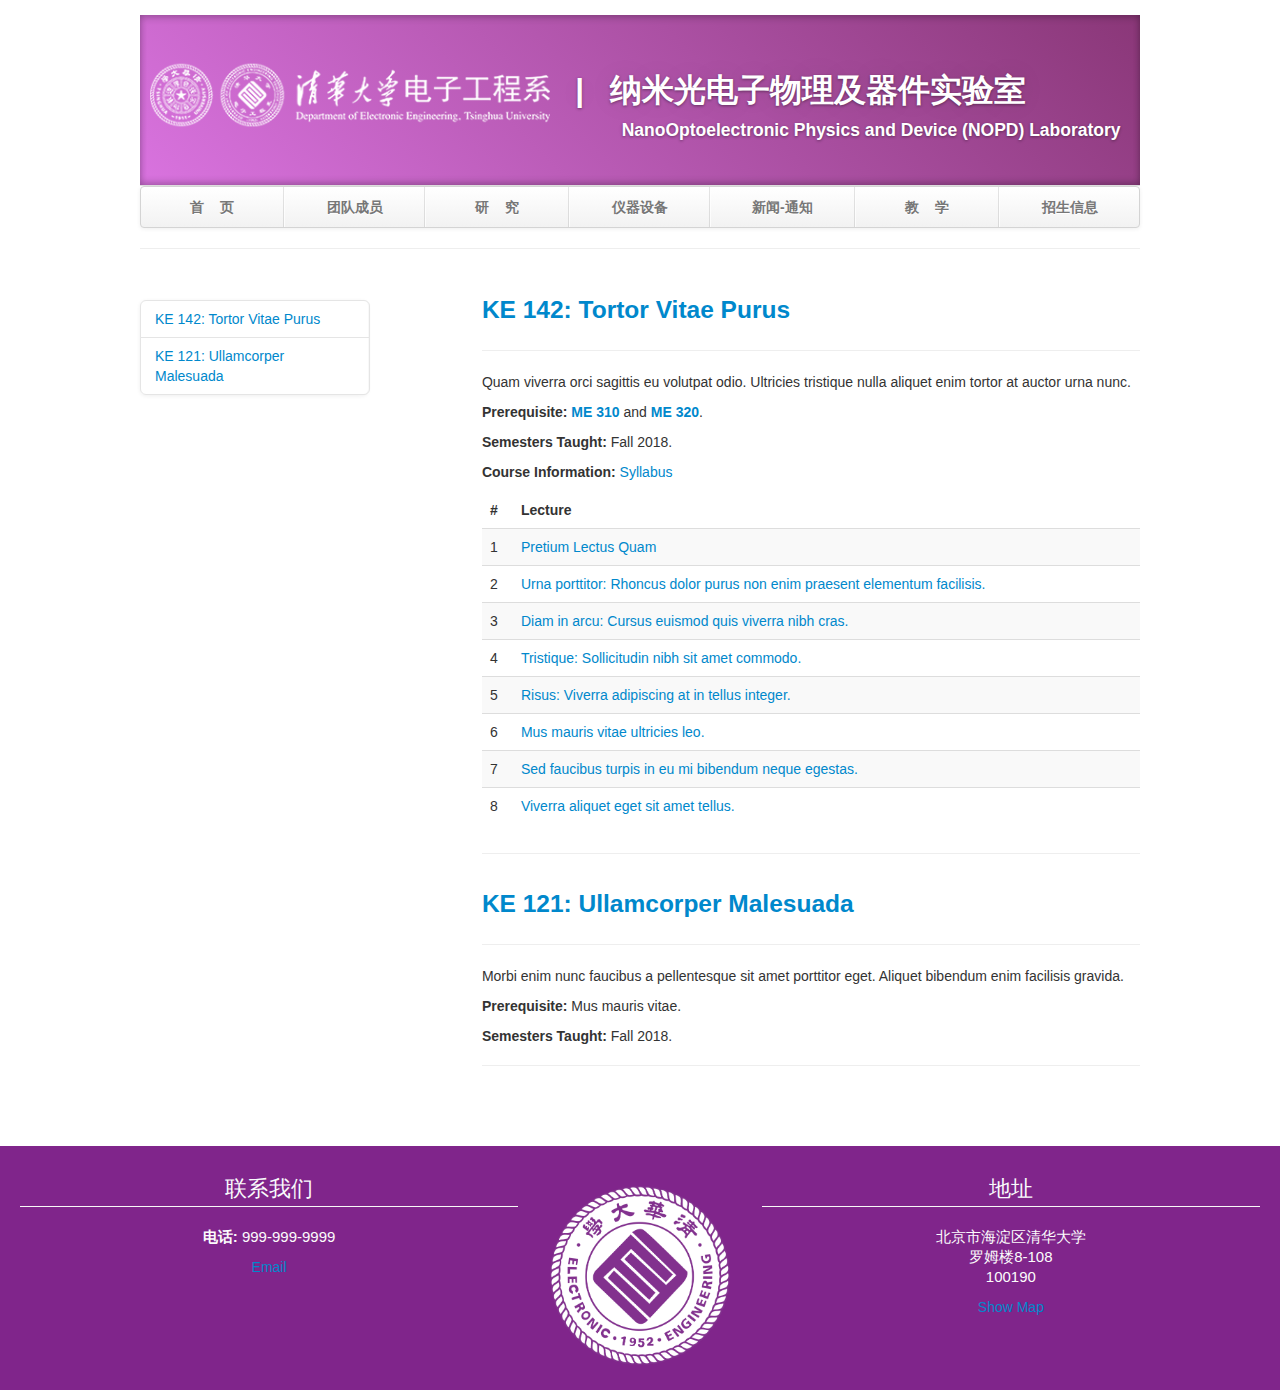
<file: teaching.html>
<!DOCTYPE html>
<html lang="en">
   <head>
      <meta charset="utf-8">
      <title>Research</title>
      <meta name="viewport" content="width=device-width, initial-scale=1.0">
      <meta name="description" content="Research Lab, Home, Velit Aliquet Sagittis University">
      <meta name="author" content="">
      <!-- Le styles -->
      <link href="css/bootstrap.min.css" rel="stylesheet">
      <link href="css/bootstrap-responsive.min.css" rel="stylesheet">
      <link href="css/theme.css" rel="stylesheet">
   </head>
   <body>
      <div class="container">
         <header class="jumbotron subhead" id="overview">
            <h2>  | &nbsp 纳米光电子物理及器件实验室&nbsp &nbsp &nbsp &nbsp &nbsp &nbsp &nbsp</h2>
            <h4>NanoOptoelectronic Physics and Device (NOPD) Laboratory &nbsp &nbsp </h4>   
            <div class="jumbotron-logo">
               <a href="https://mybrandnewlogo.com/"><img src = "thumbs/T_EE.png" alt="research-lab-logo"/></a>
            </div>
         </header>
         <div class="masthead">
            <div class="navbar">
               <div class="navbar-inner">
                  <div class="container">
                     <ul class="nav">
                        <li><a href="index.html">首&nbsp &nbsp 页</a></li>
                        <li><a href="people.html">团队成员</a></li>
                        <li><a href="research.html">研&nbsp &nbsp 究</a></li>
                        <li><a href="gallery.html">仪器设备</a></li>
                        <li><a href="news.html">新闻-通知</a></li>
                        <li><a href="teaching.html">教&nbsp &nbsp 学</a></li>
                        <li><a href="contact.html">招生信息</a></li>
                     </ul>
                  </div>
               </div>
            </div>
         </div>
         <hr>
         <div class="row-fluid">
            <div class="span3 bs-docs-sidebar" id="navparent">
               <ul class="nav nav-list bs-docs-sidenav" data-spy="affix" data-offset-top="200" data-offset-bottom="260">
                  <li><a href="#ke142"> KE 142: Tortor Vitae Purus</a></li>
                  <li><a href="#ke121"> KE 121: Ullamcorper Malesuada</a></li>
               </ul>
            </div>
            <div class="span8 offset1">
               <section id="ke142">
                  <div class="page-header">
                     <h3><a href="">KE 142: Tortor Vitae Purus</a></h3>
                     <hr>
                     <p>Quam viverra orci sagittis eu volutpat odio. Ultricies tristique nulla aliquet enim tortor at auctor urna nunc. </p>
                     <p><b>Prerequisite: </b><a href=""><b>ME 310</b></a> and <a href=""><b>ME 320</b></a>.</p>
                     <p><b>Semesters Taught:</b> Fall 2018.</p>
                     <p><b>Course Information:</b> <a href="">Syllabus</a></p>
                     <table class="table table-striped">
                        <thead>
                           <tr>
                              <th>#</th>
                              <th>Lecture</th>
                        </thead>
                        <tbody>
                           <tr>
                              <td>1</td>
                              <td><a href="">Pretium Lectus Quam</a></td>
                           </tr>
                           <tr>
                              <td>2</td>
                              <td><a href="">Urna porttitor: Rhoncus dolor purus non enim praesent elementum facilisis.</a></td>
                           </tr>
                           <tr>
                              <td>3</td>
                              <td><a href="">Diam in arcu: Cursus euismod quis viverra nibh cras.</a></td>
                           </tr>
                           <tr>
                              <td>4</td>
                              <td><a href="">Tristique: Sollicitudin nibh sit amet commodo. </a></td>
                           </tr>
                           <tr>
                              <td>5</td>
                              <td><a href="">Risus: Viverra adipiscing at in tellus integer. </a></td>
                           </tr>
                           <tr>
                              <td>6</td>
                              <td><a href="">Mus mauris vitae ultricies leo.</a></td>
                           </tr>
                           <tr>
                              <td>7</td>
                              <td><a href="">Sed faucibus turpis in eu mi bibendum neque egestas. </a></td>
                           </tr>
                           <tr>
                              <td>8</td>
                              <td><a href="">Viverra aliquet eget sit amet tellus.</a></td>
                           </tr>
                        </tbody>
                     </table>
                  </div>
               </section>
               <section id="ke121">
                  <div class="page-header">
                     <h3><a href="">KE 121: Ullamcorper Malesuada</a></h3>
                     <hr>
                     <p>Morbi enim nunc faucibus a pellentesque sit amet porttitor eget. Aliquet bibendum enim facilisis gravida. </p>
                     <p><b>Prerequisite:</b> Mus mauris vitae.</p>
                     <p><b>Semesters Taught:</b> Fall 2018.</p>
                  </div>
               </section>
            </div>
         </div>
      </div>
      <footer id="footer">
         <div class="container-fluid">
            <div class="row-fluid">
               <div class="span5">
                  <h3>联系我们</h3>
                  <p><b>电话: </b>999-999-9999</p>
                  <a href="mailto:cning@mail.tsinghua.edu.cn">Email</a>
               </div>
               <div class="span2">
                  <a href="https://mybrandnewlogo.com/"><img src = "thumbs/EE.png" alt="research-lab-logo"/></a>
               </div>
               <div class="span5">
                  <h3>地址</h3>
                  <p>北京市海淀区清华大学<br>
                     罗姆楼8-108<br>
                     100190
                  </p>
                  <a href="http://maps.baidu.com/">Show Map</a>
               </div>
            </div>
         </div>
      </footer>

      <!-- Le javascript
         ================================================== -->
      <!-- Placed at the end of the document so the pages load faster -->
      <script src="js/jquery-1.9.1.min.js"></script>
      <script src="js/bootstrap.min.js"></script>
      <script>
         $(document).ready(function() {
             $(document.body).scrollspy({
                 target: "#navparent"
             });
         });
         
      </script>
   </body>
</html>
</file>
<file: css/theme.css>
body {
	padding-top: 15px;
	padding-bottom: 0px;
}


/* Custom container */

.container {
	margin: 0 auto;
	max-width: 1000px;
}

.container>hr {
	margin: 20px 0
}


/* Customize the navbar links to be fill the entire space of the .navbar */

.navbar .navbar-inner {
	padding: 0
}

.navbar .nav {
	margin: 0;
	display: table;
	width: 100%;
}

.navbar .nav li {
	display: table-cell;
	width: 1%;
	float: none;
}

.navbar .nav li a {
	font-weight: bold;
	text-align: center;
	border-left: 1px solid rgba(255, 255, 255, .75);
	border-right: 1px solid rgba(0, 0, 0, .1);
}

.navbar .nav li:first-child a {
	border-left: 0;
	border-radius: 3px 0 0 3px;
}

.navbar .nav li:last-child a {
	border-right: 0;
	border-radius: 0 3px 3px 0;
}

body>.navbar {
	font-size: 13px
}


/* Change the docs' brand */

body>.navbar .brand {
	padding-right: 0;
	padding-left: 0;
	margin-left: 20px;
	float: right;
	font-weight: bold;
	color: #000;
	text-shadow: 0 1px 0 rgba(255, 255, 255, .1), 0 0 30px rgba(255, 255, 255, .125);
	-webkit-transition: all .2s linear;
	-moz-transition: all .2s linear;
	transition: all .2s linear;
}

body>.navbar .brand:hover {
	text-decoration: none;
	text-shadow: 0 1px 0 rgba(255, 255, 255, .1), 0 0 30px rgba(255, 255, 255, .4);
}


/* Sidenav for Docs
         -------------------------------------------------- */

@media screen and (max-width: 768px) {
	.bs-docs-sidenav {
		display: none !important;
	}
}

.bs-docs-sidenav {
	width: 228px;
	margin: 30px 0 0;
	padding: 0;
	background-color: #fff;
	-webkit-border-radius: 6px;
	-moz-border-radius: 6px;
	border-radius: 6px;
	-webkit-box-shadow: 0 1px 4px rgba(0, 0, 0, .065);
	-moz-box-shadow: 0 1px 4px rgba(0, 0, 0, .065);
	box-shadow: 0 1px 4px rgba(0, 0, 0, .065);
}

.bs-docs-sidenav>li>a {
	display: block;
	width: 200px;
	margin: 0 0 -1px;
	padding: 8px 14px;
	border: 1px solid #e5e5e5;
}

.bs-docs-sidenav>li>a.subhead {
	display: block;
	width: 168px;
	margin: 0 0 -1px;
	padding: 8px 30px;
	border: 1px solid #e5e5e5;
	font-size: 12px;
}

.bs-docs-sidenav>li:first-child>a {
	-webkit-border-radius: 6px 6px 0 0;
	-moz-border-radius: 6px 6px 0 0;
	border-radius: 6px 6px 0 0;
}

.bs-docs-sidenav>li:last-child>a {
	-webkit-border-radius: 0 0 6px 6px;
	-moz-border-radius: 0 0 6px 6px;
	border-radius: 0 0 6px 6px;
}

.bs-docs-sidenav>.active>a {
	position: relative;
	z-index: 2;
	padding: 9px 15px;
	border: 0;
	text-shadow: 0 1px 0 rgba(0, 0, 0, .15);
	-webkit-box-shadow: inset 1px 0 0 rgba(0, 0, 0, .1), inset -1px 0 0 rgba(0, 0, 0, .1);
	-moz-box-shadow: inset 1px 0 0 rgba(0, 0, 0, .1), inset -1px 0 0 rgba(0, 0, 0, .1);
	box-shadow: inset 1px 0 0 rgba(0, 0, 0, .1), inset -1px 0 0 rgba(0, 0, 0, .1);
}

.bs-docs-sidenav>li>a:hover {
	background-color: #f5f5f5
}

.bs-docs-sidenav a:hover .icon-chevron-right {
	opacity: .5
}

.bs-docs-sidenav.affix {
	top: 10px
}

.bs-docs-sidenav.affix-bottom {
	position: absolute;
	top: auto;
	bottom: 270px;
}


/* Responsive
         -------------------------------------------------- */

.affix {
	top: 0px
}

#media {
	margin-top: 70px
}

#media .header {
	margin-left: 0;
	margin-bottom: 56px;
	margin-top: 30px;
}

#media .post_row {
	margin-left: 0;
	margin-bottom: 40px;
}

#media .lastpost_row {
	margin-bottom: 0
}

#media .post_row .post {
	background: #fff;
	/*margin-left: 0;;
    margin-right: 20px;*/
	border-radius: 4px;
	box-shadow: 1px 1px 2px 0px #E0E0E0;
	width: 487px;
	height: 616px;
}

#media .post_row .last {
	margin-right: 0
}

#media .post_row .post .img {
	position: relative;
	text-align: center;
}

#media .post_row .post .img .date {
	background: #E8554E;
	position: absolute;
	padding: 2px 5px;
	top: 0;
	left: 11px;
}

#media .post_row .post .img .date p {
	color: #fff;
	font-size: 14px;
	font-weight: bold;
	font-style: italic;
	margin: 0;
}

#media .post_row .post .img img {
	height: 275px;
	width: 410px;
	object-fit:cover;
}

#media .post_row .post .text {
	margin: 18px auto 0;
	width: 83%;
}

#media .post_row .post .text h5 {
	margin: 0 0 8px 0;
	font-size: 20px;
	line-height: 23px;
}

#media .post_row .post .text h5 a {
	color: #333
}

#media .post_row .post .text span.date {
	color: #9F9F9F;
	display: block;
	margin-bottom: 12px;
	font-style: italic;
	font-size: 13px;
}

#media .post_row .post .text p {
	margin: 0;
	line-height: 21px;
	font-size: 14px;
}

#media .post_row .post .author_box {
	margin: 12px auto 20px;
	border-top: 1px solid #EDEDED;
	overflow: hidden;
	text-align: left;
	width: 85%;
	padding-top: 12px;
}

#media .post_row .post .author_box h6 {
	margin: 0 0 3px 0;
	font-size: 13px;
	line-height: 15px;
	font-style: italic;
	font-weight: normal;
	color: #B2B2B2;
}

#media .post_row .post .author_box p {
	color: #B2B2B2;
	font-style: italic;
	font-size: 13px;
	line-height: 14px;
	margin: 0;
}

#media .post_row .post .author_box img {
	float: right
}

#media .post_row .post a.plus_wrapper {
	width: 99%;
	text-align: center;
	background: #fff;
	display: none;
	border-radius: 0px 0px 4px 4px;
	padding: 6px 0px 2px;
	margin: 0 auto 1px;
}

#media .post_row .post a.plus_wrapper span {
	color: #1189D9;
	font-size: 24px;
	font-weight: bold;
}

#media .post_row .post:hover a.plus_wrapper {
	display: block
}

#media .post_row .post:hover {
	box-shadow: 0px 1px 5px 1px rgb(216, 216, 216)
}

#media .post_row .post:hover .text h5 a {
	color: #1189D9
}

.map .box_wrapp {
	position: absolute;
	margin: 15px auto;
	box-shadow: 0 0 7px 0 rgba(26, 26, 26, 0.4);
	padding: 30px 0 30px;
	background: white;
	border-radius: 4px;
	margin-top: 25px;
}

.map .box_wrapp .box_cont {
	margin: 30px auto;
	width: 76%;
}

.section-header {
	text-align: center;
	margin-bottom: 35px;
}

.section-header h1,
.title-text {
	font-weight: bold;
	font-size: 30px;
	margin: 12.5px 0;
	font-weight: 100;
	margin-bottom: 25px;
	line-height: 55px;
}

.feature-item:hover {
	box-shadow: 0px 1px 5px 1px rgb(216, 216, 216)
}

.feature-item img {
	margin-left: 15px;
	margin-right: 15px;
	max-width: 90%;
	height: 200px;
}

.feature-item h5 {
	margin-left: 15px;
	margin-right: 15px;
	margin-top: 20px;
	margin-bottom: 20px;
}

.feature-item p {
	margin-left: 15px;
	margin-right: 15px;
}

.feature-heading {
	margin-top: 20px;
	margin-bottom: 20px;
	margin-left: 15px;
	margin-right: 15px;
}

.feature-heading a:hover {
	text-decoration: none;
}

.feature-button {
	font-size: 16px;
	background-image: none;
	box-shadow: none;
	margin-bottom: 10px;
}

.centered {
	text-align: center;
}

.subhead {
	text-align: left;
	border-bottom: 1px solid #ddd;
}

.jumbotron {
	position: relative;
	padding: 45px 0px 35px 0px;
	color: rgb(255, 255, 255);
	text-align: right;
	text-shadow: 0 1px 3px rgba(0, 0, 0, .4), 0 0 30px rgba(0, 0, 0, .075);
	background: #8a3778;
	background: -moz-linear-gradient(45deg, #d973df 0%, #8a3778 100%);
	background: -webkit-gradient(linear, left bottom, right top, color-stop(0%, #8a3778), color-stop(100%, #8a3778));
	background: -webkit-linear-gradient(45deg, #d973df 0%, #8a3778 100%);
	background: -o-linear-gradient(45deg, #d973df 0%, #8a3778 100%);
	background: -ms-linear-gradient(45deg, #d973df 0%, #8a3778 100%);
	background: linear-gradient(45deg, #d973df 0%, #8a3778 100%) repeat;
	-webkit-box-shadow: inset 0 3px 7px rgba(0, 0, 0, .2), inset 0 -3px 7px rgba(0, 0, 0, .2);
	-moz-box-shadow: inset 0 3px 7px rgba(0, 0, 0, .2), inset 0 -3px 7px rgba(0, 0, 0, .2);
	box-shadow: inset 0 3px 7px rgba(0, 0, 0, .2), inset 0 -3px 7px rgba(0, 0, 0, .2);
}

.jumbotron-logo {
	position: absolute;
    width: 400px;
    height: 96;
	left: 10px;
	top: 42px;
}

.jumbotron:after {
	content: '';
	display: block;
	position: absolute;
	top: 0;
	right: 0;
	bottom: 0;
	left: 0;
	opacity: .4;
}

.lead {
	margin-bottom: 0px;
	font-size: 25px;
	font-weight: 200;
	line-height: 15px;
}

img.float-left {
	float: left;
	margin-top: 9px;
	margin-left: 0px;
	margin-right: 30px;
	margin-bottom: 12px;
}

img.float-right {
	float: right;
	margin-top: 9px;
	margin-right: 0px;
	margin-bottom: 12px;
	margin-left: 30px;
}

img.publications-thumb {
	width: 120px;
	height: 130px;
	object-fit:cover;
}

.caption {
	margin: 10px;
}

.responsive-video {
	position: relative;
	padding-bottom: 56.25%;
	padding-top: 60px;
	overflow: hidden;
}

.responsive-video iframe,
.responsive-video object,
.responsive-video embed {
	position: absolute;
	top: 0;
	left: 0;
	width: 93.5%;
	height: 93.5%;
}

.video-caption {
	margin: 10px;
}

.accordion {
	margin-bottom: 20px;
	margin-right: 40px;
}

.thumbnail>img.sponsor {
	width: 212px;
	height: 150px;
}

.grid-container {
    display: grid;
    grid-template-columns: 3fr 1fr;
    grid-gap: 40px;
}

.grid-child {
	/* Center vertically */
	display: flex;
  	align-items: center;
}

li.publication {
	margin-bottom: 20px;
}

.page-header h3 a:hover {
	text-decoration: none;
}

iframe.map-frame {
	border: none;
	overflow: hidden;
	margin-top: 10px;
	margin-bottom: 10px;
	margin-left: 0px;
	margin-right: 0px;
	height: 550px;
	width: 100%;
}

ul.sponsors {
	margin-top: 40px;
	margin-bottom: 40px;
}

#footer {
	z-index: 10;
	margin-top: 50px;
	margin-bottom: 0px;
	padding-bottom: 25px;
	border-top-width: 8px;
	border-top-style: solid;
	border-top-color: #7e3a6d;
	background-color: #80258b;
	border: 0;
	font-size: 100%;
	font: inherit;
	vertical-align: baseline;
	text-align: center;
}

#footer h3 {
	font-size: 22px;
	text-transform: uppercase;
	font-family: BebasNeueRegular;
	color: #f9fbfc;
	border-bottom-width: 1px;
	border-bottom-style: solid;
	border-bottom-color: #f8f8f8;
	line-height: 35px;
	margin-bottom: 20px;
	margin-top: 25px;
	font-weight: normal;
}

#footer a img {
	margin-top: 40px;
}

#footer p,
#footer address {
	color: #fcfcfc;
	font-size: 15px;
}
</file>
<file: css/social-buttons.css>
/*

CSS Social Icons
By: Nick La (@nickla)
http://webdesignerwall.com/tutorials/css-social-buttons

Version: 1.0

*/

/************************************************************************************
SOCIAL LINK a.sb
*************************************************************************************/
a.sb,
.sb a {
	width: 32px;
	height: 32px;
	background-repeat: no-repeat;
	background-position: center center;
	text-indent: -900em;
	color: #333;
	text-decoration: none;
	line-height: 100%;
	white-space: nowrap;
	display: inline-block;
	position: relative;
	vertical-align: middle;
	margin: 0 2px 5px 0;
	
	/* default button color */
	background-color: #ececec;
	border: solid 1px #b8b8b9;
	
	/* default box shadow */
	-webkit-box-shadow: inset 0 1px 0 rgba(255,255,255,.3), 0 1px 0 rgba(0,0,0,.1);
	-moz-box-shadow: inset 0 1px 0 rgba(255,255,255,.3), 0 1px 0 rgba(0,0,0,.1);
	box-shadow: inset 0 1px 0 rgba(255,255,255,.3), 0 1px 0 rgba(0,0,0,.1);

	/* default border radius */
	-webkit-border-radius: 5px;
	-moz-border-radius: 5px;
	border-radius: 5px;
	
}
/* for IE */
*:first-child+html a.sb,
*:first-child+html .sb a {
	text-indent: 0;
	line-height: 0;
	font-size: 0;
	overflow: hidden;
}


/* SB LIST
================================================ */
.sb {
	margin: 0;
	padding: 0;
}
.sb li {
	margin: 0;
	padding: 0;
	display: inline;
}


/* SIZES
================================================ */
/* small */
a.sb.small,
.sb.small a {
	width: 26px;
	height: 26px;
	font-size: 90%;
}

/* large */
a.sb.large,
.sb.large a {
	width: 40px;
	height: 40px;
	font-size: 120%;
}


/* GRADIENTS
================================================ */

/* default gradient */
a.sb.gradient,
.sb.gradient a {
	background-color: transparent !important;
}
a.sb.gradient:after,
.sb.gradient a:after {
	padding: 1px;
	content: "";
	width: 100%;
	height: 100%;
	position: absolute;
	top: -1px;
	left: -1px;
	z-index: -1;
	
	-webkit-box-shadow: inset 0 2px 0 rgba(255,255,255,.3);
	-moz-box-shadow: inset 0 2px 0 rgba(255,255,255,.3);
	box-shadow: inset 0 2px 0 rgba(255,255,255,.3);

	/* default gradient */
	background: -moz-linear-gradient(top, #eeeeee 0%, #d2d2d2 100%);
	background: -webkit-linear-gradient(top, #eeeeee 0%, #d2d2d2 100%);
	background: linear-gradient(top, #eeeeee 0%, #d2d2d2 100%);
}

/* gradient blue */
a.sb.gradient.blue:after,
.sb.gradient.blue a:after {
	background-image: url([data-uri]);
	background-image: -moz-linear-gradient(top,  rgba(83,132,237,1) 0%, rgba(44,86,159,1) 100%);
	background-image: -webkit-linear-gradient(top,  rgba(83,132,237,1) 0%,rgba(44,86,159,1) 100%);
	background-image: linear-gradient(top,  rgba(83,132,237,1) 0%,rgba(44,86,159,1) 100%);
}

/* gradient purple */
a.sb.gradient.purple:after,
.sb.gradient.purple a:after {
	background-image: url([data-uri]);
	background-image: -moz-linear-gradient(top,  rgba(127,119,252,1) 0%, rgba(78,24,219,1) 100%);
	background-image: -webkit-linear-gradient(top,  rgba(127,119,252,1) 0%,rgba(78,24,219,1) 100%);
	background-image: linear-gradient(top,  rgba(127,119,252,1) 0%,rgba(78,24,219,1) 100%);
}

/* gradient red */
a.sb.gradient.red:after,
.sb.gradient.red a:after {
	background-image: url([data-uri]);
	background-image: -moz-linear-gradient(top,  rgba(249,116,88,1) 0%, rgba(215,35,18,1) 100%);
	background-image: -webkit-linear-gradient(top,  rgba(249,116,88,1) 0%,rgba(215,35,18,1) 100%);
	background-image: linear-gradient(top,  rgba(249,116,88,1) 0%,rgba(215,35,18,1) 100%);
}

/* gradient green */
a.sb.gradient.green:after,
.sb.gradient.green a:after {
	background-image: url([data-uri]);
	background-image: -moz-linear-gradient(top,  rgba(81,185,18,1) 0%, rgba(49,121,9,1) 100%);
	background-image: -webkit-linear-gradient(top,  rgba(81,185,18,1) 0%,rgba(49,121,9,1) 100%);
	background-image: linear-gradient(top,  rgba(81,185,18,1) 0%,rgba(49,121,9,1) 100%);
}

/* gradient green */
a.sb.gradient.green:after,
.sb.gradient.green a:after {
	background-image: url([data-uri]);
	background-image: -moz-linear-gradient(top,  rgba(81,185,18,1) 0%, rgba(49,121,9,1) 100%);
	background-image: -webkit-linear-gradient(top,  rgba(81,185,18,1) 0%,rgba(49,121,9,1) 100%);
	background-image: linear-gradient(top,  rgba(81,185,18,1) 0%,rgba(49,121,9,1) 100%);
}

/* gradient orange */
a.sb.gradient.orange:after,
.sb.gradient.orange a:after {
	background-image: url([data-uri]);
	background-image: -moz-linear-gradient(top,  rgba(255,165,0,1) 0%, rgba(255,111,0,1) 100%);
	background-image: -webkit-linear-gradient(top,  rgba(255,165,0,1) 0%,rgba(255,111,0,1) 100%);
	background-image: linear-gradient(top,  rgba(255,165,0,1) 0%,rgba(255,111,0,1) 100%);
}

/* gradient brown */
a.sb.gradient.brown:after,
.sb.gradient.brown a:after {
	background-image: url([data-uri]);
	background-image: -moz-linear-gradient(top,  rgba(197,99,5,1) 0%, rgba(123,59,2,1) 100%);
	background-image: -webkit-linear-gradient(top,  rgba(197,99,5,1) 0%,rgba(123,59,2,1) 100%);
	background-image: linear-gradient(top,  rgba(197,99,5,1) 0%,rgba(123,59,2,1) 100%);
}

/* gradient black */
a.sb.gradient.black:after,
.sb.gradient.black a:after {
	background-image: url([data-uri]);
	background-image: -moz-linear-gradient(top,  rgba(86,86,86,1) 0%, rgba(3,3,3,1) 100%);
	background-image: -webkit-linear-gradient(top,  rgba(86,86,86,1) 0%,rgba(3,3,3,1) 100%);
	background-image: linear-gradient(top,  rgba(86,86,86,1) 0%,rgba(3,3,3,1) 100%);
}

/* gradient gray */
a.sb.gradient.gray:after,
.sb.gradient.gray a:after {
	background-image: url([data-uri]);
	background-image: -moz-linear-gradient(top,  rgba(172,171,171,1) 0%, rgba(82,82,82,1) 100%);
	background-image: -webkit-linear-gradient(top,  rgba(172,171,171,1) 0%,rgba(82,82,82,1) 100%);
	background-image: linear-gradient(top,  rgba(172,171,171,1) 0%,rgba(82,82,82,1) 100%);
}

/* gradient light-gray */
a.sb.gradient.light-gray:after,
.sb.gradient.light-gray a:after {
	background-image: url([data-uri]);
	background-image: -moz-linear-gradient(top,  rgba(217,217,217,1) 0%, rgba(157,157,157,1) 100%);
	background-image: -webkit-linear-gradient(top,  rgba(217,217,217,1) 0%,rgba(157,157,157,1) 100%);
	background-image: linear-gradient(top,  rgba(217,217,217,1) 0%,rgba(157,157,157,1) 100%);
}

/* gradient light-blue */
a.sb.gradient.light-blue:after,
.sb.gradient.light-blue a:after {
	background-image: url([data-uri]);
	background-image: -moz-linear-gradient(top,  rgba(209,229,254,1) 0%, rgba(150,194,250,1) 100%);
	background-image: -webkit-linear-gradient(top,  rgba(209,229,254,1) 0%,rgba(150,194,250,1) 100%);
	background-image: linear-gradient(top,  rgba(209,229,254,1) 0%,rgba(150,194,250,1) 100%);
}

/* gradient light-purple */
a.sb.gradient.light-purple:after,
.sb.gradient.light-purple a:after {
	background-image: url([data-uri]);
	background-image: -moz-linear-gradient(top,  rgba(206,201,254,1) 0%, rgba(168,158,252,1) 100%);
	background-image: -webkit-linear-gradient(top,  rgba(206,201,254,1) 0%,rgba(168,158,252,1) 100%);
	background-image: linear-gradient(top,  rgba(206,201,254,1) 0%,rgba(168,158,252,1) 100%);
}

/* gradient pink */
a.sb.gradient.pink:after,
.sb.gradient.pink a:after {
	background-image: url([data-uri]);
	background-image: -moz-linear-gradient(top,  rgba(253,211,240,1) 0%, rgba(254,147,203,1) 100%);
	background-image: -webkit-linear-gradient(top,  rgba(253,211,240,1) 0%,rgba(254,147,203,1) 100%);
	background-image: linear-gradient(top,  rgba(253,211,240,1) 0%,rgba(254,147,203,1) 100%);
}

/* gradient light-green */
a.sb.gradient.light-green:after,
.sb.gradient.light-green a:after {
	background-image: url([data-uri]);
	background-image: -moz-linear-gradient(top,  rgba(179,239,22,1) 0%, rgba(141,200,14,1) 100%);
	background-image: -webkit-linear-gradient(top,  rgba(179,239,22,1) 0%,rgba(141,200,14,1) 100%);
	background-image: linear-gradient(top,  rgba(179,239,22,1) 0%,rgba(141,200,14,1) 100%);
}

/* gradient yellow */
a.sb.gradient.yellow:after,
.sb.gradient.yellow a:after {
	background-image: url([data-uri]);
	background-image: -moz-linear-gradient(top,  rgba(253,246,177,1) 0%, rgba(255,222,7,1) 100%);
	background-image: -webkit-linear-gradient(top,  rgba(253,246,177,1) 0%,rgba(255,222,7,1) 100%);
	background-image: linear-gradient(top,  rgba(253,246,177,1) 0%,rgba(255,222,7,1) 100%);
}


/* COLORS
================================================ */

/* default hover */
a.sb:hover:after,
.sb a:hover:after {
	background-image: none;
}
a.sb:hover,
.sb a:hover,
a.sb:hover:after,
.sb a:hover:after {
	background-color: #f3f3f3;
}


/* blue color */
a.sb.blue,
.sb.blue a,
a.sb.blue:after,
.sb.blue a:after {
	background-color: #4d7de1;
	border-color: #294c89;
	color: #fff;
}
a.sb.blue:hover:after,
.sb.blue a:hover:after {
	background-image: none;
}
a.sb.blue:hover,
.sb.blue a:hover,
a.sb.blue:hover:after,
.sb.blue a:hover:after {
	background-color: #5384ed;
}

/* purple color */
a.sb.purple,
.sb.purple a,
a.sb.purple:after,
.sb.purple a:after {
	background-color: #7a6bf8;
	border-color: #321396;
	color: #fff;
}
a.sb.purple:hover:after,
.sb.purple a:hover:after {
	background-image: none;
}
a.sb.purple:hover,
.sb.purple a:hover,
a.sb.purple:hover:after,
.sb.purple a:hover:after {
	background-color: #7f77fc;
}

/* red color */
a.sb.red,
.sb.red a,
a.sb.red:after,
.sb.red a:after {
	background-color: #e8311f;
	border-color: #9d1d14;
	color: #fff;
}
a.sb.red:hover:after,
.sb.red a:hover:after {
	background-image: none;
}
a.sb.red:hover,
.sb.red a:hover,
a.sb.red:hover:after,
.sb.red a:hover:after {
	background-color: #e84b34;
}

/* green color */
a.sb.green,
.sb.green a,
a.sb.green:after,
.sb.green a:after {
	background-color: #4aab10;
	border-color: #1e5608;
	color: #fff;
}
a.sb.green:hover:after,
.sb.green a:hover:after {
	background-image: none;
}
a.sb.green:hover,
.sb.green a:hover,
a.sb.green:hover:after,
.sb.green a:hover:after {
	background-color: #51b912;
}

/* orange color */
a.sb.orange,
.sb.orange a,
a.sb.orange:after,
.sb.orange a:after {
	background-color: #ff9600;
	border-color: #c35505;
	color: #fff;
}
a.sb.orange:hover:after,
.sb.orange a:hover:after {
	background-image: none;
}
a.sb.orange:hover,
.sb.orange a:hover,
a.sb.orange:hover:after,
.sb.orange a:hover:after {
	background-color: #ffa500;
}

/* brown color */
a.sb.brown,
.sb.brown a,
a.sb.brown:after,
.sb.brown a:after {
	background-color: #a35004;
	border-color: #622d07;
	color: #fff;
}
a.sb.brown:hover:after,
.sb.brown a:hover:after {
	background-image: none;
}
a.sb.brown:hover,
.sb.brown a:hover,
a.sb.brown:hover:after,
.sb.brown a:hover:after {
	background-color: #c56305;
}

/* black color */
a.sb.black,
.sb.black a,
a.sb.black:after,
.sb.black a:after {
	background-color: #252525;
	border-color: #000000;
	color: #fff;
}
a.sb.black:hover:after,
.sb.black a:hover:after {
	background-image: none;
}
a.sb.black:hover,
.sb.black a:hover,
a.sb.black:hover:after,
.sb.black a:hover:after {
	background-color: #565656;
}

/* gray color */
a.sb.gray,
.sb.gray a,
a.sb.gray:after,
.sb.gray a:after {
	background-color: #989797;
	border-color: #3f3f3f;
	color: #fff;
}
a.sb.gray:hover:after,
.sb.gray a:hover:after {
	background-image: none;
}
a.sb.gray:hover,
.sb.gray a:hover,
a.sb.gray:hover:after,
.sb.gray a:hover:after {
	background-color: #acabab;
}

/* light-gray color */
a.sb.light-gray,
.sb.light-gray a,
a.sb.light-gray:after,
.sb.light-gray a:after {
	background-color: #c7c7c7;
	border-color: #7b7b7b;
}
a.sb.light-gray:hover:after,
.sb.light-gray a:hover:after {
	background-image: none;
}
a.sb.light-gray:hover,
.sb.light-gray a:hover,
a.sb.light-gray:hover:after,
.sb.light-gray a:hover:after {
	background-color: #d9d9d9;
}

/* light-blue color */
a.sb.light-blue,
.sb.light-blue a,
a.sb.light-blue:after,
.sb.light-blue a:after {
	background-color: #bdd9fd;
	border-color: #6694d6;
}
a.sb.light-blue:hover:after,
.sb.light-blue a:hover:after {
	background-image: none;
}
a.sb.light-blue:hover,
.sb.light-blue a:hover,
a.sb.light-blue:hover:after,
.sb.light-blue a:hover:after {
	background-color: #d1e5fe;
}

/* light-purple color */
a.sb.light-purple,
.sb.light-purple a,
a.sb.light-purple:after,
.sb.light-purple a:after {
	background-color: #c1bafd;
	border-color: #7f76cc;
}
a.sb.light-purple:hover:after,
.sb.light-purple a:hover:after {
	background-image: none;
}
a.sb.light-purple:hover,
.sb.light-purple a:hover,
a.sb.light-purple:hover:after,
.sb.light-purple a:hover:after {
	background-color: #cec9fe;
}

/* pink color */
a.sb.pink,
.sb.pink a,
a.sb.pink:after,
.sb.pink a:after {
	background-color: #feb4e4;
	border-color: #e464ac;
}
a.sb.pink:hover:after,
.sb.pink a:hover:after {
	background-image: none;
}
a.sb.pink:hover,
.sb.pink a:hover,
a.sb.pink:hover:after,
.sb.pink a:hover:after {
	background-color: #fdd3f0;
}

/* light-green color */
a.sb.light-green,
.sb.light-green a,
a.sb.light-green:after,
.sb.light-green a:after {
	background-color: #9bd611;
	border-color: #71a115;
}
a.sb.light-green:hover:after,
.sb.light-green a:hover:after {
	background-image: none;
}
a.sb.light-green:hover,
.sb.light-green a:hover,
a.sb.light-green:hover:after,
.sb.light-green a:hover:after {
	background-color: #b3ef16;
}

/* yellow color */
a.sb.yellow,
.sb.yellow a,
a.sb.yellow:after,
.sb.yellow a:after {
	background-color: #fff06c;
	border-color: #dcb232;
}
a.sb.yellow:hover:after,
.sb.yellow a:hover:after {
	background-image: none;
}
a.sb.yellow:hover,
.sb.yellow a:hover,
a.sb.yellow:hover:after,
.sb.yellow a:hover:after {
	background-color: #fdf6b1;
}


/* STYLES
================================================ */

/* min style */
a.sb.min,
.sb.min a {
	background-color: transparent;
	border: none;
	
	-webkit-box-shadow: none;
	-moz-box-shadow: none;
	box-shadow: none;
}

/* circle style */
a.sb.circle,
.sb.circle a,
a.sb.circle:before,
.sb.circle a:before,
a.sb.circle:after,
.sb.circle a:after {
	-webkit-border-radius: 10em;
	-moz-border-radius: 10em;
	border-radius: 10em;
}

/* round style */
a.sb,
.sb a,
a.sb:before,
.sb a:before,
a.sb:after,
.sb a:after {
	-webkit-border-radius: 5px;
	-moz-border-radius: 5px;
	border-radius: 5px;
}

/* reset bottom border-radius for round and circle */
a.sb.circle:before,
.sb.circle a:before,
a.sb:before,
.sb a:before {
	border-bottom-right-radius: 0;
	border-bottom-left-radius: 0;
	-moz-border-radius-bottomright: 0;
	-moz-border-radius-bottomleft: 0;
	-webkit-border-bottom-right-radius: 0;
	-webkit-border-bottom-left-radius: 0;
}

/* thick-border border style */
a.sb.thick-border,
.sb.thick-border a {
	border-width: 3px;
}

/* no-border style */
a.sb.no-border,
.sb.no-border a {
	border: none;
}

/* no-shadow style */
a.sb.no-shadow,
.sb.no-shadow a {
	-webkit-box-shadow: none;
	-moz-box-shadow: none;
	box-shadow: none;
}

/* pressed style */
a.sb.pressed,
.sb.pressed a {
	-webkit-box-shadow: inset 0 1px 2px rgba(0,0,0,.35);
	-moz-box-shadow: inset 0 1px 2px rgba(0,0,0,.35);
	box-shadow: inset 0 1px 2px rgba(0,0,0,.35);
}

/* embossed style */
a.sb.embossed,
.sb.embossed a {
	-webkit-box-shadow: inset 0 1px 0 rgba(255,255,255,.5), inset 0 -2px 0 rgba(0,0,0,.25), inset 0 -3px 0 rgba(255,255,255,.2), 0 1px 0 rgba(0,0,0,.1);
	-moz-box-shadow: inset 0 1px 0 rgba(255,255,255,.5), inset 0 -2px 0 rgba(0,0,0,.25), inset 0 -3px 0 rgba(255,255,255,.2), 0 1px 0 rgba(0,0,0,.1);
	box-shadow: inset 0 1px 0 rgba(255,255,255,.5), inset 0 -2px 0 rgba(0,0,0,.25), inset 0 -3px 0 rgba(255,255,255,.2), 0 1px 0 rgba(0,0,0,.1);
}
a.sb.small.embossed,
.sb.small.embossed a {
	-webkit-box-shadow: inset 0 1px 0 rgba(255,255,255,.5), inset 0 -1px 0 rgba(0,0,0,.25), inset 0 -2px 0 rgba(255,255,255,.2), 0 1px 0 rgba(0,0,0,.1);
	-moz-box-shadow: inset 0 1px 0 rgba(255,255,255,.5), inset 0 -1px 0 rgba(0,0,0,.25), inset 0 -2px 0 rgba(255,255,255,.2), 0 1px 0 rgba(0,0,0,.1);
	box-shadow: inset 0 1px 0 rgba(255,255,255,.5), inset 0 -1px 0 rgba(0,0,0,.25), inset 0 -2px 0 rgba(255,255,255,.2), 0 1px 0 rgba(0,0,0,.1);
}
a.sb.large.embossed,
.sb.large.embossed a {
	-webkit-box-shadow: inset 0 1px 0 rgba(255,255,255,.5), inset 0 -3px 0 rgba(0,0,0,.25), inset 0 -4px 0 rgba(255,255,255,.2), 0 1px 0 rgba(0,0,0,.1);
	-moz-box-shadow: inset 0 1px 0 rgba(255,255,255,.5), inset 0 -3px 0 rgba(0,0,0,.25), inset 0 -4px 0 rgba(255,255,255,.2), 0 1px 0 rgba(0,0,0,.1);
	box-shadow: inset 0 1px 0 rgba(255,255,255,.5), inset 0 -3px 0 rgba(0,0,0,.25), inset 0 -4px 0 rgba(255,255,255,.2), 0 1px 0 rgba(0,0,0,.1);
}

/* glossy style */
a.sb.glossy:before,
.sb.glossy a:before {
	content: "";
	width: 100%;
	height: 50%;
	position: absolute;
	top: 0;
	left: 0;
	
	/* glossy overlay */
	background: url([data-uri]);
	background: -moz-linear-gradient(top,  rgba(255,255,255,0.5) 0%, rgba(255,255,255,0.2) 100%);
	background: -webkit-linear-gradient(top,  rgba(255,255,255,0.5) 0%,rgba(255,255,255,0.2) 100%);
	background: linear-gradient(top,  rgba(255,255,255,0.5) 0%,rgba(255,255,255,0.2) 100%);
}

/* icon with text style */
a.sb.text,
.sb.text a {
	text-indent: 0;
	width: auto;
	height: 20px;
	padding: 9px 14px 3px 34px;
	background-position: 2px center;
}
*:first-child+html a.sb.text,
*:first-child+html .sb.text a {
	text-indent: inherit; /* for IE */
	line-height: 100%;
	font-size: 100%;
}

a.sb.small.text,
.sb.small.text a {
	background-position: 2px center;
	padding: 6px 12px 0 34px;
}
a.sb.large.text,
.sb.large.text a {
	background-position: 6px center;
	padding: 12px 20px 8px 40px;
}

/* flat style */
a.sb.flat,
.sb.flat a,
a.sb.flat:before,
.sb.flat a:before {
	-webkit-border-radius: 0;
	-moz-border-radius: 0;
	border-radius: 0;

	-webkit-box-shadow: none;
	-moz-box-shadow: none;
	box-shadow: none;
}

/* ICONS
================================================ */
a.sb.twitter,
.sb a.twitter {
	background-image: url(images/twitter_bird.png);
}

a.sb.facebook,
.sb a.facebook {
	background-image: url(images/facebook.png);
}

a.sb.heart,
.sb a.heart {
	background-image: url(images/heart.png);
}

a.sb.linkedin,
.sb a.linkedin {
	background-image: url(images/linkedin.png);
}

a.sb.pinterest,
.sb a.pinterest {
	background-image: url(images/pinterest.png);
}

a.sb.podcast,
.sb a.podcast {
	background-image: url(images/podcast.png);
}

a.sb.rss,
.sb a.rss {
	background-image: url(images/rss.png);
}

a.sb.share_this,
.sb a.share_this {
	background-image: url(images/share_this.png);
}

a.sb.star,
.sb a.star {
	background-image: url(images/star.png);
}

a.sb.vimeo,
.sb a.vimeo {
	background-image: url(images/vimeo.png);
}

/* white icons */
a.sb.blue.twitter,
.sb.blue a.twitter,
a.sb.purple.twitter,
.sb.purple a.twitter,
a.sb.red.twitter,
.sb.red a.twitter,
a.sb.green.twitter,
.sb.green a.twitter,
a.sb.orange.twitter,
.sb.orange a.twitter,
a.sb.brown.twitter,
.sb.brown a.twitter,
a.sb.black.twitter,
.sb.black a.twitter,
a.sb.gray.twitter,
.sb.gray a.twitter {
	background-image: url(images/white_twitter_bird.png);
}

a.sb.blue.facebook,
.sb.blue a.facebook,
a.sb.purple.facebook,
.sb.purple a.facebook,
a.sb.red.facebook,
.sb.red a.facebook,
a.sb.green.facebook,
.sb.green a.facebook,
a.sb.orange.facebook,
.sb.orange a.facebook,
a.sb.brown.facebook,
.sb.brown a.facebook,
a.sb.black.facebook,
.sb.black a.facebook,
a.sb.gray.facebook,
.sb.gray a.facebook {
	background-image: url(images/white_facebook.png);
}

a.sb.blue.heart,
.sb.blue a.heart,
a.sb.purple.heart,
.sb.purple a.heart,
a.sb.red.heart,
.sb.red a.heart,
a.sb.green.heart,
.sb.green a.heart,
a.sb.orange.heart,
.sb.orange a.heart,
a.sb.brown.heart,
.sb.brown a.heart,
a.sb.black.heart,
.sb.black a.heart,
a.sb.gray.heart,
.sb.gray a.heart {
	background-image: url(images/white_heart.png);
}

a.sb.blue.linkedin,
.sb.blue a.linkedin,
a.sb.purple.linkedin,
.sb.purple a.linkedin,
a.sb.red.linkedin,
.sb.red a.linkedin,
a.sb.green.linkedin,
.sb.green a.linkedin,
a.sb.orange.linkedin,
.sb.orange a.linkedin,
a.sb.brown.linkedin,
.sb.brown a.linkedin,
a.sb.black.linkedin,
.sb.black a.linkedin,
a.sb.gray.linkedin,
.sb.gray a.linkedin {
	background-image: url(images/white_linkedin.png);
}

a.sb.blue.pinterest,
.sb.blue a.pinterest,
a.sb.purple.pinterest,
.sb.purple a.pinterest,
a.sb.red.pinterest,
.sb.red a.pinterest,
a.sb.green.pinterest,
.sb.green a.pinterest,
a.sb.orange.pinterest,
.sb.orange a.pinterest,
a.sb.brown.pinterest,
.sb.brown a.pinterest,
a.sb.black.pinterest,
.sb.black a.pinterest,
a.sb.gray.pinterest,
.sb.gray a.pinterest {
	background-image: url(images/white_pinterest.png);
}

a.sb.blue.podcast,
.sb.blue a.podcast,
a.sb.purple.podcast,
.sb.purple a.podcast,
a.sb.red.podcast,
.sb.red a.podcast,
a.sb.green.podcast,
.sb.green a.podcast,
a.sb.orange.podcast,
.sb.orange a.podcast,
a.sb.brown.podcast,
.sb.brown a.podcast,
a.sb.black.podcast,
.sb.black a.podcast,
a.sb.gray.podcast,
.sb.gray a.podcast {
	background-image: url(images/white_podcast.png);
}

a.sb.blue.rss,
.sb.blue a.rss,
a.sb.purple.rss,
.sb.purple a.rss,
a.sb.red.rss,
.sb.red a.rss,
a.sb.green.rss,
.sb.green a.rss,
a.sb.orange.rss,
.sb.orange a.rss,
a.sb.brown.rss,
.sb.brown a.rss,
a.sb.black.rss,
.sb.black a.rss,
a.sb.gray.rss,
.sb.gray a.rss {
	background-image: url(images/white_rss.png);
}

a.sb.blue.share_this,
.sb.blue a.share_this,
a.sb.purple.share_this,
.sb.purple a.share_this,
a.sb.red.share_this,
.sb.red a.share_this,
a.sb.green.share_this,
.sb.green a.share_this,
a.sb.orange.share_this,
.sb.orange a.share_this,
a.sb.brown.share_this,
.sb.brown a.share_this,
a.sb.black.share_this,
.sb.black a.share_this,
a.sb.gray.share_this,
.sb.gray a.share_this {
	background-image: url(images/white_share_this.png);
}

a.sb.blue.star,
.sb.blue a.star,
a.sb.purple.star,
.sb.purple a.star,
a.sb.red.star,
.sb.red a.star,
a.sb.green.star,
.sb.green a.star,
a.sb.orange.star,
.sb.orange a.star,
a.sb.brown.star,
.sb.brown a.star,
a.sb.black.star,
.sb.black a.star,
a.sb.gray.star,
.sb.gray a.star {
	background-image: url(images/white_star.png);
}

a.sb.blue.vimeo,
.sb.blue a.vimeo,
a.sb.purple.vimeo,
.sb.purple a.vimeo,
a.sb.red.vimeo,
.sb.red a.vimeo,
a.sb.green.vimeo,
.sb.green a.vimeo,
a.sb.orange.vimeo,
.sb.orange a.vimeo,
a.sb.brown.vimeo,
.sb.brown a.vimeo,
a.sb.black.vimeo,
.sb.black a.vimeo,
a.sb.gray.vimeo,
.sb.gray a.vimeo {
	background-image: url(images/white_vimeo.png);
}


/* ADD YOUR CUSTOM STYLES BELOW
================================================ */
a.sb.youtube {
	background-image: url(images/youtube.png);
}
a.sb.email {
	background-image: url(images/email.png);
}

/* custom icon */
a.sb.custom {
	width: 80px;
	height: 80px;
	
	-webkit-border-radius: 15px;
	-moz-border-radius: 15px;
	border-radius: 15px;
}
a.sb.custom:after {
	background-image: url(images/custom-bg.png);

	-webkit-border-radius: 15px;
	-moz-border-radius: 15px;
	border-radius: 15px;
}

/* custom icon blue */
a.sb.custom.blue {
	border-color: #96a8af;
}
a.sb.custom.blue:after {
	background-image: url(images/custom-bg-blue.png);
}
/* custom icon pink */
a.sb.custom.pink {
	border-color: #b0a1aa;
}
a.sb.custom.pink:after {
	background-image: url(images/custom-bg-pink.png);
}

/* custom icon background images */
a.sb.custom.retweet {
	background-image: url(images/custom-icon-retweet.png);
}
a.sb.custom.photo {
	background-image: url(images/custom-icon-photo.png);
}
a.sb.custom.comment {
	background-image: url(images/custom-icon-comment.png);
}
</file>
<file: css/blueimp-gallery-video.css>
@charset "UTF-8";
/*
 * blueimp Gallery Video Factory CSS 1.3.0
 * https://github.com/blueimp/Gallery
 *
 * Copyright 2013, Sebastian Tschan
 * https://blueimp.net
 *
 * Licensed under the MIT license:
 * http://www.opensource.org/licenses/MIT
 */

.blueimp-gallery > .slides > .slide > .video-content > img {
  position: absolute;
  top: 0;
  right: 0;
  bottom: 0;
  left: 0;
  margin: auto;
  width: auto;
  height: auto;
  max-width: 100%;
  max-height: 100%;
  /* Prevent artifacts in Mozilla Firefox: */
  -moz-backface-visibility: hidden;
}
.blueimp-gallery > .slides > .slide > .video-content > video {
  position: absolute;
  top: 0;
  left: 0;
  width: 100%;
  height: 100%;
}
.blueimp-gallery > .slides > .slide > .video-content > iframe {
  position: absolute;
  top: 100%;
  left: 0;
  width: 100%;
  height: 100%;
  border: none;
}
.blueimp-gallery > .slides > .slide > .video-playing > iframe {
  top: 0;
}
.blueimp-gallery > .slides > .slide > .video-content > a {
  position: absolute;
  top: 50%;
  right: 0;
  left: 0;
  margin: -64px auto 0;
  width: 128px;
  height: 128px;
  background: url(../img/video-play.png) center no-repeat;
  opacity: 0.8;
  cursor: pointer;
}
.blueimp-gallery > .slides > .slide > .video-content > a:hover {
  opacity: 1;
}
.blueimp-gallery > .slides > .slide > .video-playing > a,
.blueimp-gallery > .slides > .slide > .video-playing > img {
  display: none;
}
.blueimp-gallery > .slides > .slide > .video-content > video {
  display: none;
}
.blueimp-gallery > .slides > .slide > .video-playing > video {
  display: block;
}
.blueimp-gallery > .slides > .slide > .video-loading > a {
  background: url(../img/loading.gif) center no-repeat;
  background-size: 64px 64px;
}

/* Replace PNGs with SVGs for capable browsers (excluding IE<9) */
body:last-child .blueimp-gallery > .slides > .slide > .video-content:not(.video-loading) > a {
  background-image: url(../img/video-play.svg);
}

/* IE7 fixes */
*+html .blueimp-gallery > .slides > .slide > .video-content {
  height: 100%;
}
*+html .blueimp-gallery > .slides > .slide > .video-content > a {
  left: 50%;
  margin-left: -64px;
}
</file>
<file: css/blueimp-gallery.min.css>
@charset "UTF-8";.blueimp-gallery,.blueimp-gallery>.slides>.slide>.slide-content{position:absolute;top:0;right:0;bottom:0;left:0;-moz-backface-visibility:hidden}.blueimp-gallery>.slides>.slide>.slide-content{margin:auto;width:auto;height:auto;max-width:100%;max-height:100%;opacity:1}.blueimp-gallery{position:fixed;z-index:999999;overflow:hidden;background:#000;background:rgba(0,0,0,.9);opacity:0;display:none;direction:ltr;-ms-touch-action:none;touch-action:none}.blueimp-gallery-carousel{position:relative;z-index:auto;margin:1em auto;padding-bottom:56.25%;box-shadow:0 0 10px #000;-ms-touch-action:pan-y;touch-action:pan-y}.blueimp-gallery-display{display:block;opacity:1}.blueimp-gallery>.slides{position:relative;height:100%;overflow:hidden}.blueimp-gallery-carousel>.slides{position:absolute}.blueimp-gallery>.slides>.slide{position:relative;float:left;height:100%;text-align:center;-webkit-transition-timing-function:cubic-bezier(0.645,.045,.355,1);-moz-transition-timing-function:cubic-bezier(0.645,.045,.355,1);-ms-transition-timing-function:cubic-bezier(0.645,.045,.355,1);-o-transition-timing-function:cubic-bezier(0.645,.045,.355,1);transition-timing-function:cubic-bezier(0.645,.045,.355,1)}.blueimp-gallery,.blueimp-gallery>.slides>.slide>.slide-content{-webkit-transition:opacity .5s linear;-moz-transition:opacity .5s linear;-ms-transition:opacity .5s linear;-o-transition:opacity .5s linear;transition:opacity .5s linear}.blueimp-gallery>.slides>.slide-loading{background:url(../img/loading.gif) center no-repeat;background-size:64px 64px}.blueimp-gallery>.slides>.slide-loading>.slide-content{opacity:0}.blueimp-gallery>.slides>.slide-error{background:url(../img/error.png) center no-repeat}.blueimp-gallery>.slides>.slide-error>.slide-content{display:none}.blueimp-gallery>.prev,.blueimp-gallery>.next{position:absolute;top:50%;left:15px;width:40px;height:40px;margin-top:-23px;font-family:"Helvetica Neue",Helvetica,Arial,sans-serif;font-size:60px;font-weight:100;line-height:30px;color:#fff;text-decoration:none;text-shadow:0 0 2px #000;text-align:center;background:#222;background:rgba(0,0,0,.5);-webkit-box-sizing:content-box;-moz-box-sizing:content-box;box-sizing:content-box;border:3px solid #fff;-webkit-border-radius:23px;-moz-border-radius:23px;border-radius:23px;opacity:.5;cursor:pointer;display:none}.blueimp-gallery>.next{left:auto;right:15px}.blueimp-gallery>.close,.blueimp-gallery>.title{position:absolute;top:15px;left:15px;margin:0 40px 0 0;font-size:20px;line-height:30px;color:#fff;text-shadow:0 0 2px #000;opacity:.8;display:none}.blueimp-gallery>.close{padding:15px;right:15px;left:auto;margin:-15px;font-size:30px;text-decoration:none;cursor:pointer}.blueimp-gallery>.play-pause{position:absolute;right:15px;bottom:15px;width:15px;height:15px;background:url(../img/play-pause.png) 0 0 no-repeat;cursor:pointer;opacity:.5;display:none}.blueimp-gallery-playing>.play-pause{background-position:-15px 0}.blueimp-gallery>.prev:hover,.blueimp-gallery>.next:hover,.blueimp-gallery>.close:hover,.blueimp-gallery>.title:hover,.blueimp-gallery>.play-pause:hover{color:#fff;opacity:1}.blueimp-gallery-controls>.prev,.blueimp-gallery-controls>.next,.blueimp-gallery-controls>.close,.blueimp-gallery-controls>.title,.blueimp-gallery-controls>.play-pause{display:block;-webkit-transform:translateZ(0);-moz-transform:translateZ(0);-ms-transform:translateZ(0);-o-transform:translateZ(0);transform:translateZ(0)}.blueimp-gallery-single>.prev,.blueimp-gallery-left>.prev,.blueimp-gallery-single>.next,.blueimp-gallery-right>.next,.blueimp-gallery-single>.play-pause{display:none}.blueimp-gallery>.slides>.slide>.slide-content,.blueimp-gallery>.prev,.blueimp-gallery>.next,.blueimp-gallery>.close,.blueimp-gallery>.play-pause{-webkit-user-select:none;-khtml-user-select:none;-moz-user-select:none;-ms-user-select:none;user-select:none}body:last-child .blueimp-gallery>.slides>.slide-error{background-image:url(../img/error.svg)}body:last-child .blueimp-gallery>.play-pause{width:20px;height:20px;background-size:40px 20px;background-image:url(../img/play-pause.svg)}body:last-child .blueimp-gallery-playing>.play-pause{background-position:-20px 0}*+html .blueimp-gallery>.slides>.slide{min-height:300px}*+html .blueimp-gallery>.slides>.slide>.slide-content{position:relative}@charset "UTF-8";.blueimp-gallery>.indicator{position:absolute;top:auto;right:15px;bottom:15px;left:15px;margin:0 40px;padding:0;list-style:none;text-align:center;line-height:10px;display:none}.blueimp-gallery>.indicator>li{display:inline-block;width:9px;height:9px;margin:6px 3px 0;-webkit-box-sizing:content-box;-moz-box-sizing:content-box;box-sizing:content-box;border:1px solid transparent;background:#ccc;background:rgba(255,255,255,.25)center no-repeat;border-radius:5px;box-shadow:0 0 2px #000;opacity:.5;cursor:pointer}.blueimp-gallery>.indicator>li:hover,.blueimp-gallery>.indicator>.active{background-color:#fff;border-color:#fff;opacity:1}.blueimp-gallery-controls>.indicator{display:block;-webkit-transform:translateZ(0);-moz-transform:translateZ(0);-ms-transform:translateZ(0);-o-transform:translateZ(0);transform:translateZ(0)}.blueimp-gallery-single>.indicator{display:none}.blueimp-gallery>.indicator{-webkit-user-select:none;-khtml-user-select:none;-moz-user-select:none;-ms-user-select:none;user-select:none}*+html .blueimp-gallery>.indicator>li{display:inline}@charset "UTF-8";.blueimp-gallery>.slides>.slide>.video-content>img{position:absolute;top:0;right:0;bottom:0;left:0;margin:auto;width:auto;height:auto;max-width:100%;max-height:100%;-moz-backface-visibility:hidden}.blueimp-gallery>.slides>.slide>.video-content>video{position:absolute;top:0;left:0;width:100%;height:100%}.blueimp-gallery>.slides>.slide>.video-content>iframe{position:absolute;top:100%;left:0;width:100%;height:100%;border:none}.blueimp-gallery>.slides>.slide>.video-playing>iframe{top:0}.blueimp-gallery>.slides>.slide>.video-content>a{position:absolute;top:50%;right:0;left:0;margin:-64px auto 0;width:128px;height:128px;background:url(../img/video-play.png) center no-repeat;opacity:.8;cursor:pointer}.blueimp-gallery>.slides>.slide>.video-content>a:hover{opacity:1}.blueimp-gallery>.slides>.slide>.video-playing>a,.blueimp-gallery>.slides>.slide>.video-playing>img{display:none}.blueimp-gallery>.slides>.slide>.video-content>video{display:none}.blueimp-gallery>.slides>.slide>.video-playing>video{display:block}.blueimp-gallery>.slides>.slide>.video-loading>a{background:url(../img/loading.gif) center no-repeat;background-size:64px 64px}body:last-child .blueimp-gallery>.slides>.slide>.video-content:not(.video-loading)>a{background-image:url(../img/video-play.svg)}*+html .blueimp-gallery>.slides>.slide>.video-content{height:100%}*+html .blueimp-gallery>.slides>.slide>.video-content>a{left:50%;margin-left:-64px}
</file>
